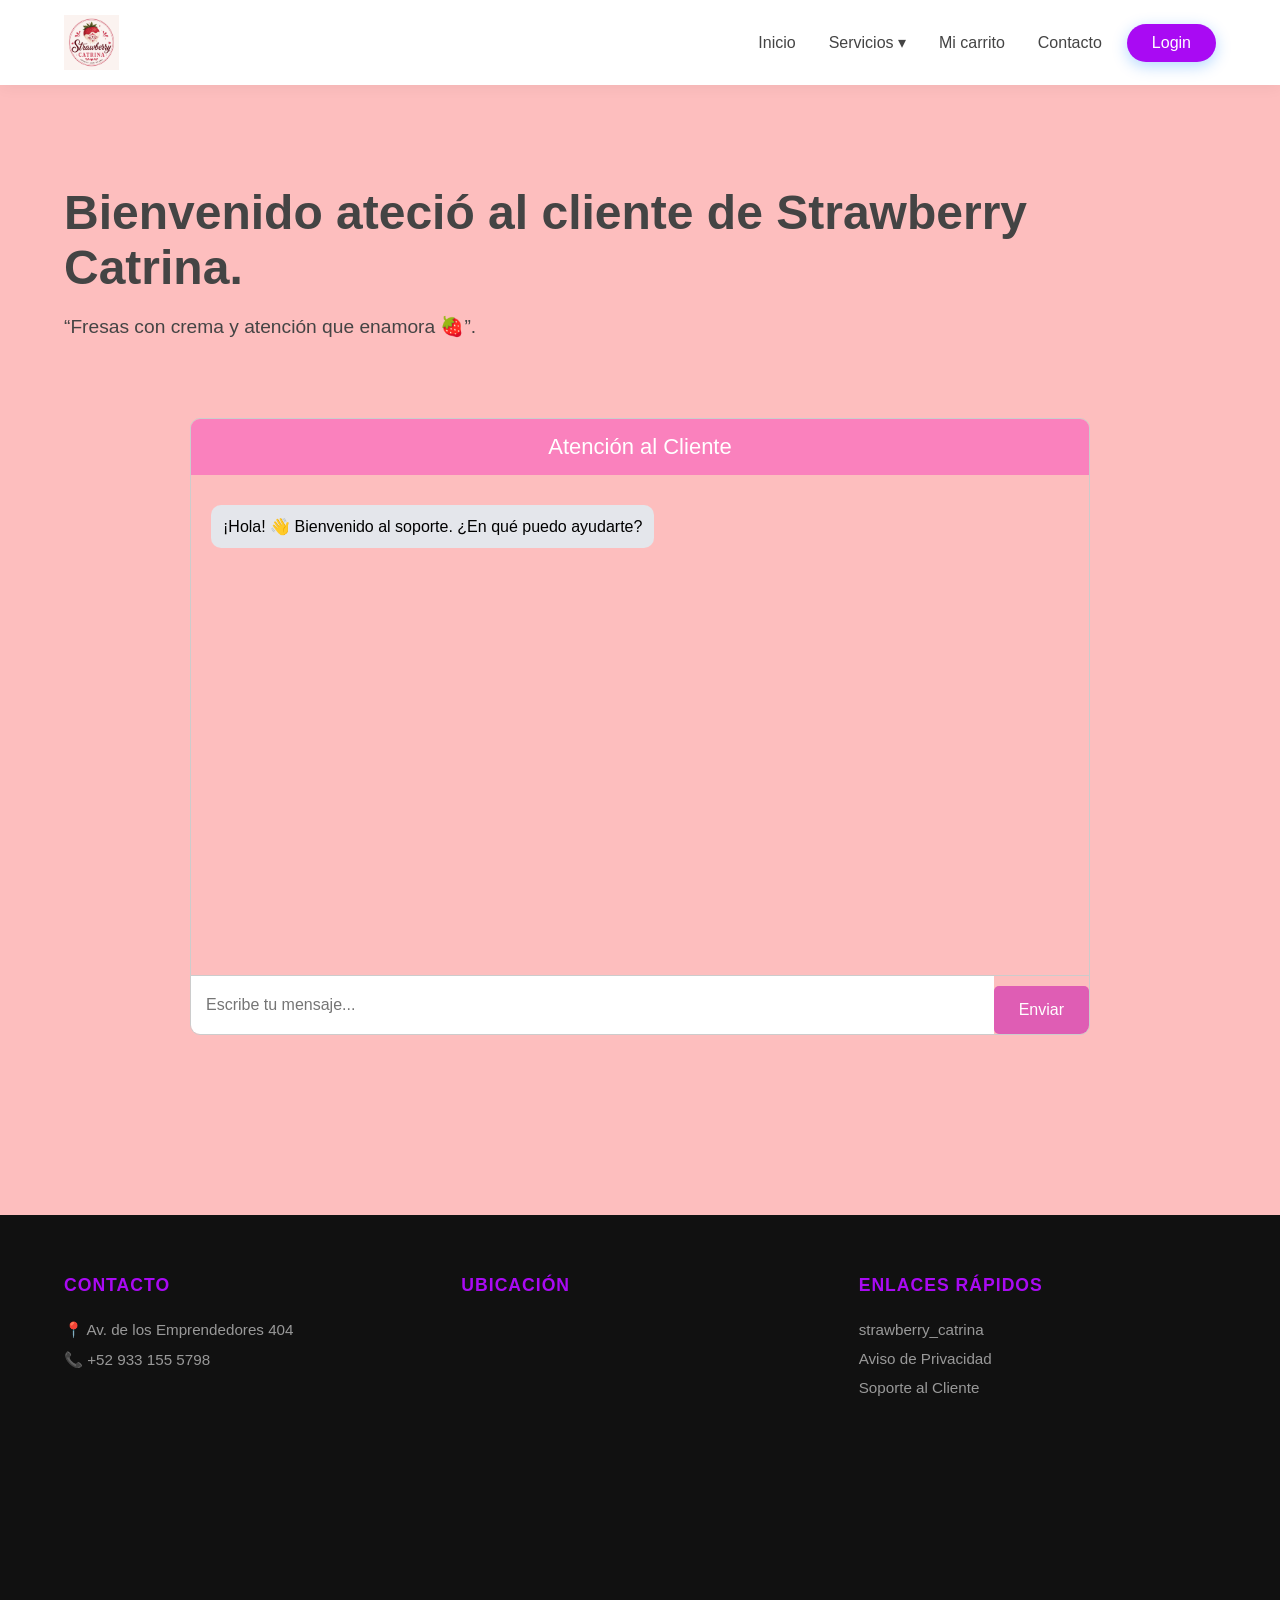
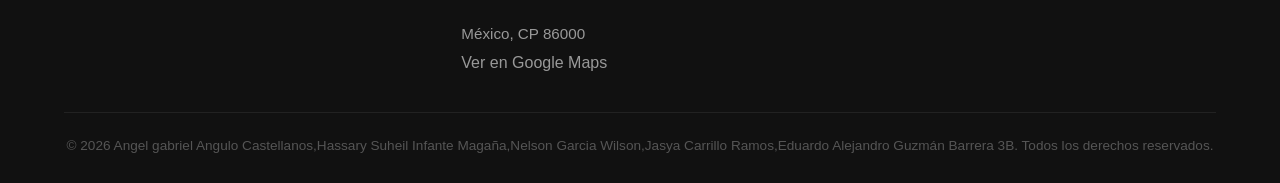
<file: ateción al cliente.html>
<!DOCTYPE html>
<html lang="es">
<head>
    <link rel="shortcut icon" href="img/catrina.png" type="image/x-icon">
    <meta charset="UTF-8">
    <meta name="viewport" content="width=device-width, initial-scale=1.0">
      <meta name="description" content="Esta es nuestra pagina web del proyecto final">
    <meta name="keywords" content="3B,fisico-matematico">
    <meta name="author" content="Angel gabriel Angulo Castellanos,Hassary Suheil Infante Magaña,Nelson Garcia Wilson,Jasya Carrillo Ramos,Eduardo Alejandro Guzmán Barrera">
    <title>Strawberry Catrina(Mi carrito)</title>
        <!-- Google Fonts -->
    <link href="https://fonts.googleapis.com/css2?family=Poppins:wght@300;400;600&display=swap" rel="stylesheet">
    <link rel="stylesheet" href="ateción al cliente.css">

   <link rel='stylesheet' href='https://cdn-uicons.flaticon.com/4.0.0/uicons-regular-straight/css/uicons-regular-straight.css'>
   <link rel='stylesheet' href='https://cdn-uicons.flaticon.com/4.0.0/uicons-regular-rounded/css/uicons-regular-rounded.css'>
    <link rel='stylesheet' href='https://cdn-uicons.flaticon.com/4.0.0/uicons-solid-rounded/css/uicons-solid-rounded.css'>
    <link rel='stylesheet' href='https://cdn-uicons.flaticon.com/4.0.0/uicons-solid-chubby/css/uicons-solid-chubby.css'>
    <link rel='stylesheet' href='https://cdn-uicons.flaticon.com/4.0.0/uicons-regular-straight/css/uicons-regular-straight.css'>
    <link rel='stylesheet' href='https://cdn-uicons.flaticon.com/4.0.0/uicons-solid-rounded/css/uicons-solid-rounded.css'>
    <link rel='stylesheet' href='https://cdn-uicons.flaticon.com/4.0.0/uicons-brands/css/uicons-brands.css'>
<!-- Swiper CSS -->
<link rel="stylesheet" href="https://cdn.jsdelivr.net/npm/swiper@11/swiper-bundle.min.css" />
</head>
<body>

    <header>
        <div class="container">
            <div class="logo">
                <!-- COLOCA TU LOGO AQUÍ -->
                <a href="index.html">
                    <img src="img/logo.jpeg"  alt="logo">
                </a>
            </div>

            <nav>
                <ul class="nav-menu">
                    <li><a href="index.html"><i class="fi fi-rs-strawberry"></i></i>Inicio</a></li>
                    
                    <li class="dropdown">
                        <a href="#"><i class="fi fi-rr-user-headset"></i></i>Servicios ▾</a>
                        <ul class="dropdown-content">
                            <li><a href="Informe de problemas.html"><i class="fi fi-sr-problem-solving"></i>Informe de problemas</a></li>
                            <li><a href="ateción al cliente.html"><i class="fi fi-sc-user-headset"></i></i>Atención al cliente</a></li>
                            
                        </ul>
                    </li>
                   

                    <li><a href="Mi carrito.html"> <i class="fi fi-rs-shopping-cart-add"></i></i>Mi carrito</a></li>
                    <li><a href="#N12"> <i class="fi fi-sr-phone-call"></i>Contacto</a></li>
                    <li><a href="login.html" class="btn-login">Login</a></li>
                </ul>
            </nav>
        </div>
        
    </header>

    <main class="container" style="padding: 100px 0;">
        <h1 style="font-size: 3rem; margin-bottom: 20px;">Bienvenido ateció al cliente de Strawberry Catrina.</h1>
        <p style="font-size: 1.2rem; max-width: 600px;">“Fresas con crema y atención que enamora 🍓”.</p>
         <section class="seccion-info">

  <div class="chat-container">
  <div class="chat-header">
    Atención al Cliente
  </div>

  <div class="chat-box" id="chatBox">
    <div class="message bot">
      ¡Hola! 👋 Bienvenido al soporte. ¿En qué puedo ayudarte?
    </div>
  </div>

  <div class="chat-input">
    <input type="text" id="userInput" placeholder="Escribe tu mensaje...">
    <button onclick="sendMessage()">Enviar</button>
  </div>
</div>

<script>
  function sendMessage() {
    let input = document.getElementById("userInput");
    let message = input.value.trim();

    if (message === "") return;

    let chatBox = document.getElementById("chatBox");

    // Mensaje usuario
    let userMessage = document.createElement("div");
    userMessage.classList.add("message", "user");
    userMessage.textContent = message;
    chatBox.appendChild(userMessage);

    // Respuesta automática del bot
    let botMessage = document.createElement("div");
    botMessage.classList.add("message", "bot");

    let response = "";

    if (message.toLowerCase().includes("hola")) {
      response = "¡Hola! 😊 ¿Cómo puedo ayudarte hoy?";
    } 
    else if (message.toLowerCase().includes("precio")) {
      response = "Nuestros precios varían según el servicio que necesites.";
    } 
    else if (message.toLowerCase().includes("horario")) {
      response = "Nuestro horario es de lunes a viernes de 9:00 AM a 6:00 PM.";
    } 
    else if (message.toLowerCase().includes("contacto")) {
      response = "Puedes contactarnos al correo soporte@empresa.com";
    } 
    else {
      response = "Gracias por tu mensaje. Un asesor te responderá pronto.";
    }

    setTimeout(() => {
      botMessage.textContent = response;
      chatBox.appendChild(botMessage);
      chatBox.scrollTop = chatBox.scrollHeight;
    }, 500);

    input.value = "";
    chatBox.scrollTop = chatBox.scrollHeight;
  }

  // Enviar con Enter
  document.getElementById("userInput").addEventListener("keypress", function(event) {
    if (event.key === "Enter") {
      sendMessage();
    }
  });
</script>

        
    </main>

    <footer>
        <div class="container">
            <div class="footer-grid">
                <div class="footer-col">
                    <h4 id="N12">Contacto</h4>
                    <p>📍 Av. de los Emprendedores 404</p>
                <a href="https://wa.me/529331555798?text=Hola,%20me%20gustaría%20recibir%20información%20sobre%20sus%20productos%20o%20servicios." target="_blank"><p>📞 +52 933 155 5798</p></a>
                  
                </div>
                <div class="footer-col">
                    <h4>Ubicación</h4>
                    <iframe src="https://www.google.com/maps/embed?pb=!1m18!1m12!1m3!1d1893.0227893539513!2d-93.21604429099216!3d18.39077664351629!2m3!1f0!2f0!3f0!3m2!1i1024!2i768!4f13.1!3m3!1m2!1s0x85ee8cd7cc8ce477%3A0xe16984e99de48f21!2sPreparatoria%20Augusto%20Hern%C3%A1ndez%20Oliv%C3%A9!5e0!3m2!1ses!2smx!4v1779331938267!5m2!1ses!2smx" width="400" height="300" style="border:0;" allowfullscreen="" loading="lazy" referrerpolicy="no-referrer-when-downgrade"></iframe>
                    <p>México, CP 86000</p>
                    <a href="#">Ver en Google Maps</a>
                </div>
                <div class="footer-col">
                    <h4>Enlaces Rápidos</h4>
                    <ul>
                        <li><a href="https://www.instagram.com/strawberry_catrina?utm_source=ig_web_button_share_sheet&igsh=ZDNlZDc0MzIxNw=="> <i class="fi fi-brands-instagram"></i></a> strawberry_catrina</li>
                        <li><a href="#">Aviso de Privacidad</a></li>
                        <li><a href="#">Soporte al Cliente</a></li>
                    </ul>
                </div>
            </div>
            <div class="footer-bottom">
                &copy; 2026 Angel gabriel Angulo Castellanos,Hassary Suheil Infante Magaña,Nelson Garcia Wilson,Jasya Carrillo Ramos,Eduardo Alejandro Guzmán Barrera 3B. Todos los derechos reservados.
            </div>
        </div>
    </footer>
<script src="https://cdn.jsdelivr.net/npm/swiper@11/swiper-bundle.min.js"></script>
<script src="banner.js"></script>


</body>
</html>
</file>
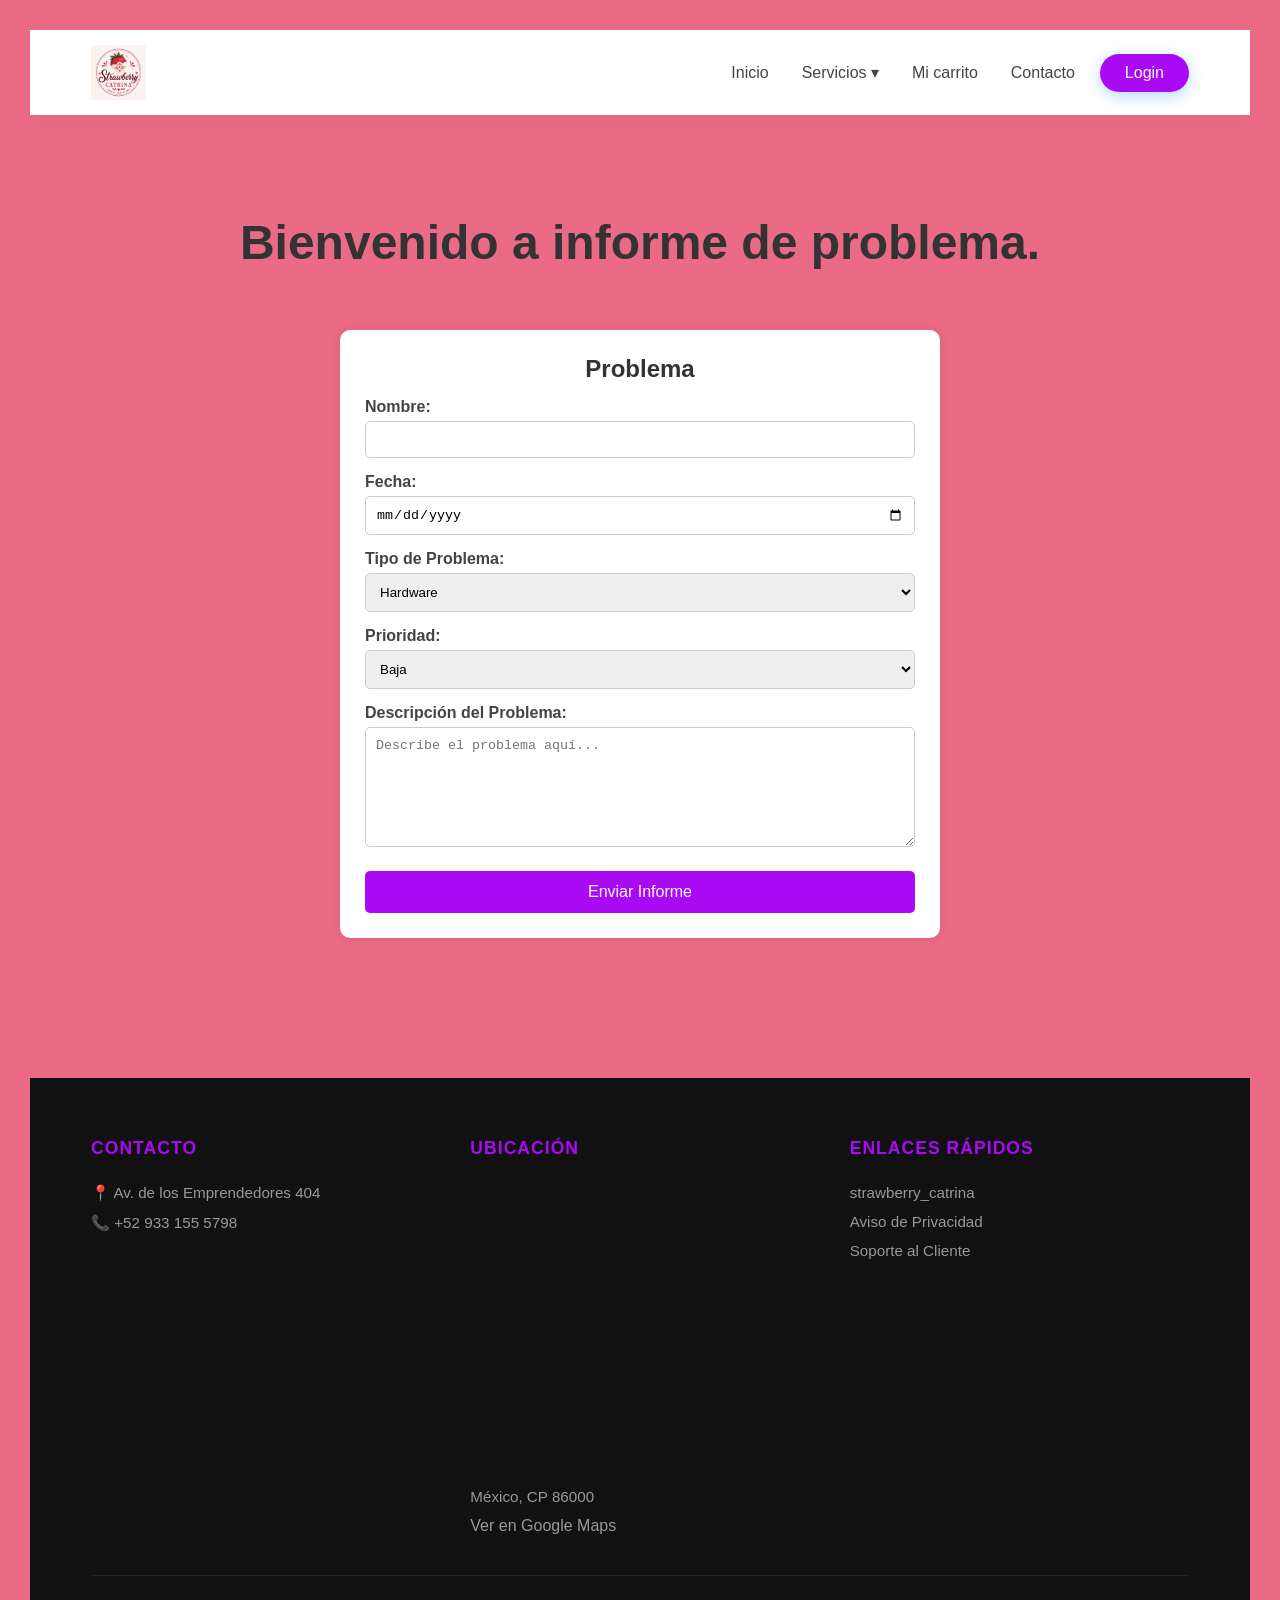
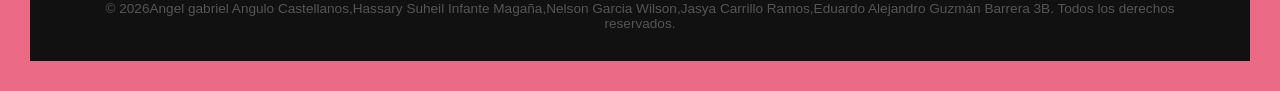
<file: Informe de problemas.html>
<!DOCTYPE html>
<html lang="es">
<head>
    <link rel="shortcut icon" href="img/catrina.png" type="image/x-icon">
    <meta charset="UTF-8">
    <meta name="viewport" content="width=device-width, initial-scale=1.0">
      <meta name="description" content="Esta es nuestra pagina web del proyecto final">
    <meta name="keywords" content="3B,fisico-matematico">
    <meta name="author" content="Angel gabriel Angulo Castellanos,Hassary Suheil Infante Magaña,Nelson Garcia Wilson,Jasya Carrillo Ramos,Eduardo Alejandro Guzmán Barrera">
    <title>Strawberry Catrina(Informe de problema)</title>
        <!-- Google Fonts -->
    <link href="https://fonts.googleapis.com/css2?family=Poppins:wght@300;400;600&display=swap" rel="stylesheet">
    <link rel="stylesheet" href="Estilos de informe de problemas.css">

   <link rel='stylesheet' href='https://cdn-uicons.flaticon.com/4.0.0/uicons-regular-straight/css/uicons-regular-straight.css'>
   <link rel='stylesheet' href='https://cdn-uicons.flaticon.com/4.0.0/uicons-regular-rounded/css/uicons-regular-rounded.css'>
    <link rel='stylesheet' href='https://cdn-uicons.flaticon.com/4.0.0/uicons-solid-rounded/css/uicons-solid-rounded.css'>
    <link rel='stylesheet' href='https://cdn-uicons.flaticon.com/4.0.0/uicons-solid-chubby/css/uicons-solid-chubby.css'>
    <link rel='stylesheet' href='https://cdn-uicons.flaticon.com/4.0.0/uicons-regular-straight/css/uicons-regular-straight.css'>
    <link rel='stylesheet' href='https://cdn-uicons.flaticon.com/4.0.0/uicons-solid-rounded/css/uicons-solid-rounded.css'>
    <link rel='stylesheet' href='https://cdn-uicons.flaticon.com/4.0.0/uicons-brands/css/uicons-brands.css'>
<!-- Swiper CSS -->
<link rel="stylesheet" href="https://cdn.jsdelivr.net/npm/swiper@11/swiper-bundle.min.css" />
</head>
<body>

    <header>
        <div class="container">
            <div class="logo">
                <!-- COLOCA TU LOGO AQUÍ -->
                <a href="index.html">
                    <img src="img/logo.jpeg"  alt="logo">
                </a>
            </div>

            <nav>
                <ul class="nav-menu">
                    <li><a href="index.html"><i class="fi fi-rs-strawberry"></i></i>Inicio</a></li>
                    
                    <li class="dropdown">
                        <a href="#"><i class="fi fi-rr-user-headset"></i></i>Servicios ▾</a>
                        <ul class="dropdown-content">
                            <li><a href="Informe de problemas.html"><i class="fi fi-sr-problem-solving"></i>Informe de problemas</a></li>
                            <li><a href="ateción al cliente.html"><i class="fi fi-sc-user-headset"></i></i>Atención al cliente</a></li>
                            
                        </ul>
                    </li>
                   

                    <li><a href="Mi carrito.html"> <i class="fi fi-rs-shopping-cart-add"></i></i>Mi carrito</a></li>
                  <li><a href="#N12"> <i class="fi fi-sr-phone-call"></i>Contacto</a></li>
                    <li><a href="login.html" class="btn-login">Login</a></li>
                </ul>
            </nav>
        </div>
        
    </header>


    <main class="container" style="padding: 100px 0;">
        <h1 style="font-size: 3rem; margin-bottom: 20px;">Bienvenido a informe de problema.</h1>
        <p style="font-size: 1.2rem; max-width: 600px;"></p>
         <section class="seccion-info">
            
         <div class="contenedor">
        <h1> Problema</h1>

        <form>

            <label for="nombre">Nombre:</label>
            <input type="text" id="nombre" name="nombre" required>

            <label for="fecha">Fecha:</label>
            <input type="date" id="fecha" name="fecha">

            <label for="tipo">Tipo de Problema:</label>
            <select id="tipo" name="tipo">
                <option>Hardware</option>
                <option>Software</option>
                <option>Red</option>
                <option>Otro</option>
            </select>

            <label for="prioridad">Prioridad:</label>
            <select id="prioridad" name="prioridad">
                <option>Baja</option>
                <option>Media</option>
                <option>Alta</option>
                <option>Urgente</option>
            </select>

            <label for="descripcion">Descripción del Problema:</label>
            <textarea id="descripcion" name="descripcion" placeholder="Describe el problema aquí..."></textarea>

            <button type="submit">Enviar Informe</button>

        </form>
    </div>

    </main>

    <footer>
        <div class="container">
            <div class="footer-grid">
                <div class="footer-col">
                    <h4 id="N12">Contacto</h4>
                    <p>📍 Av. de los Emprendedores 404</p>
                 <a href="https://wa.me/529331555798?text=Hola,%20me%20gustaría%20recibir%20información%20sobre%20sus%20productos%20o%20servicios." target="_blank"><p>📞 +52 933 155 5798</p></a>
                  
                </div>
                <div class="footer-col">
                    <h4>Ubicación</h4>
           <iframe src="https://www.google.com/maps/embed?pb=!1m18!1m12!1m3!1d1893.0227893539513!2d-93.21604429099216!3d18.39077664351629!2m3!1f0!2f0!3f0!3m2!1i1024!2i768!4f13.1!3m3!1m2!1s0x85ee8cd7cc8ce477%3A0xe16984e99de48f21!2sPreparatoria%20Augusto%20Hern%C3%A1ndez%20Oliv%C3%A9!5e0!3m2!1ses!2smx!4v1779331938267!5m2!1ses!2smx" width="400" height="300" style="border:0;" allowfullscreen="" loading="lazy" referrerpolicy="no-referrer-when-downgrade"></iframe>
                    <p>México, CP 86000</p>
                    <a href="#">Ver en Google Maps</a>
                </div>
                <div class="footer-col">
                    <h4>Enlaces Rápidos</h4>
                    <ul>
                        <li><a href="https://www.instagram.com/strawberry_catrina?utm_source=ig_web_button_share_sheet&igsh=ZDNlZDc0MzIxNw=="> <i class="fi fi-brands-instagram"></i></a> strawberry_catrina</li>
                        <li><a href="#">Aviso de Privacidad</a></li>
                        <li><a href="#">Soporte al Cliente</a></li>
                    </ul>
                </div>
            </div>
            <div class="footer-bottom">
                &copy; 2026Angel gabriel Angulo Castellanos,Hassary Suheil Infante Magaña,Nelson Garcia Wilson,Jasya Carrillo Ramos,Eduardo Alejandro Guzmán Barrera 3B. Todos los derechos reservados.
            </div>
        </div>
    </footer>
<script src="https://cdn.jsdelivr.net/npm/swiper@11/swiper-bundle.min.js"></script>
<script src="banner.js"></script>
</body>
</html>
</file>
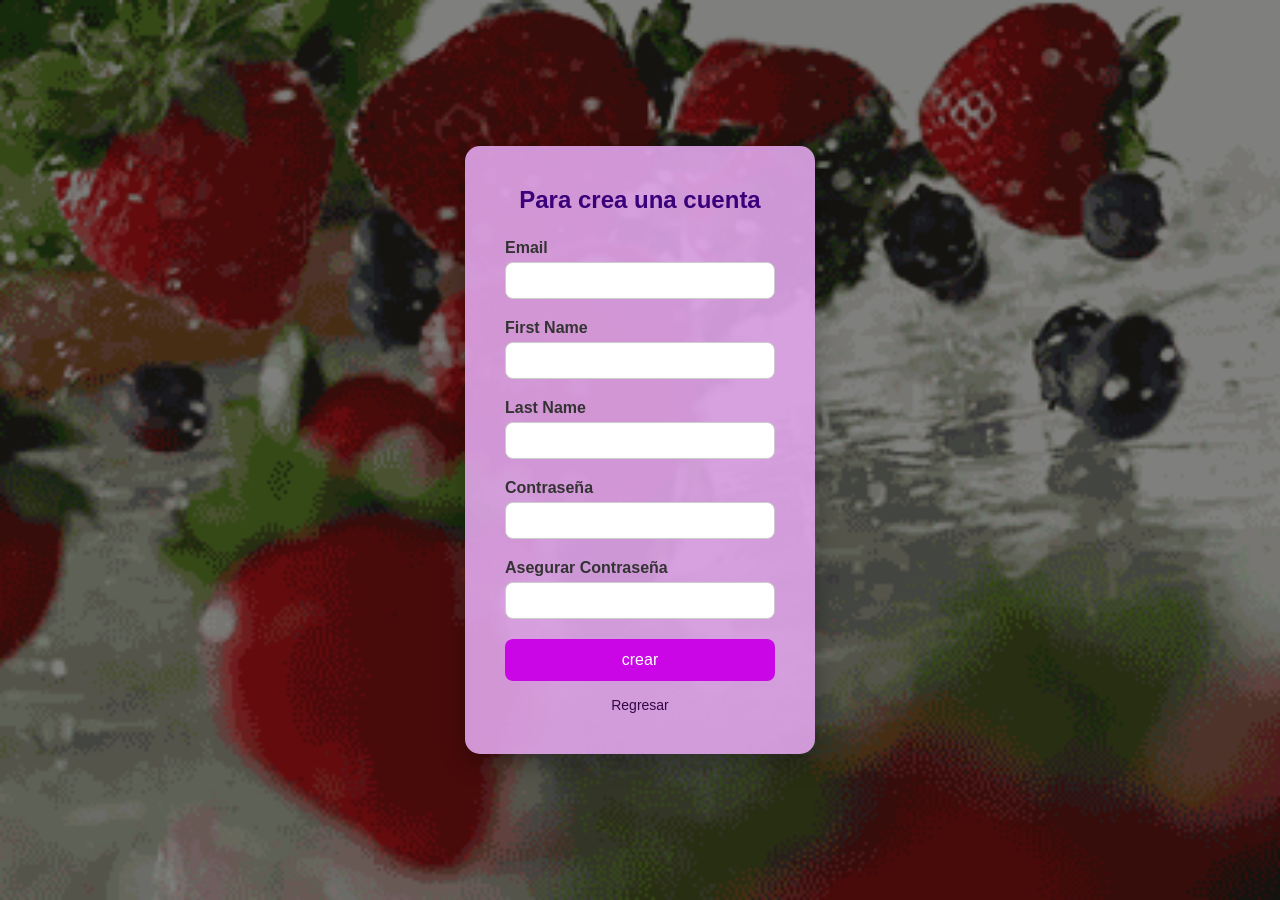
<file: login de crear tu cuenta .html>
<!DOCTYPE html>
<html lang="es">
<head>
    <link rel="shortcut icon" href="img/catrina.png" type="image/x-icon">
  <meta charset="UTF-8" />
  <meta name="viewport" content="width=device-width, initial-scale=1.0"/>
  <title>Strawberry Catrina(Iniciar Sesión)</title>
<link rel="stylesheet" href="estilos login1.css">
 
</head>
<body>
  <div class="login-box">
    <h2>Para crea una cuenta</h2>
    <form action="#" method="post" id="formularioLogin">
      <label for="Email">Email</label>
      <input type="text" id="usuario" name="usuario" required />

        <label for="First Name">First Name</label>
      <input type="text" id="First Name" name="First Name" required />

        <label for="First Name">Last Name</label>
      <input type="text" id="Last Name" name="Last Name" required />

      <label for="contrasena">Contraseña</label>
      <input type="text" id="contrasena" name="contrasena" required />

      
      <label for="contrasena">Asegurar Contraseña</label>
      <input type="text" id=" Asegurar contrasena" name=" Asegurar contrasena" required />

      <input type="submit" value="crear" />
    </form>
    <div class="extra">
  
      <p><a href="login.html">Regresar</a></p>
    </div>
  </div>
  
</body>
</html>
</file>
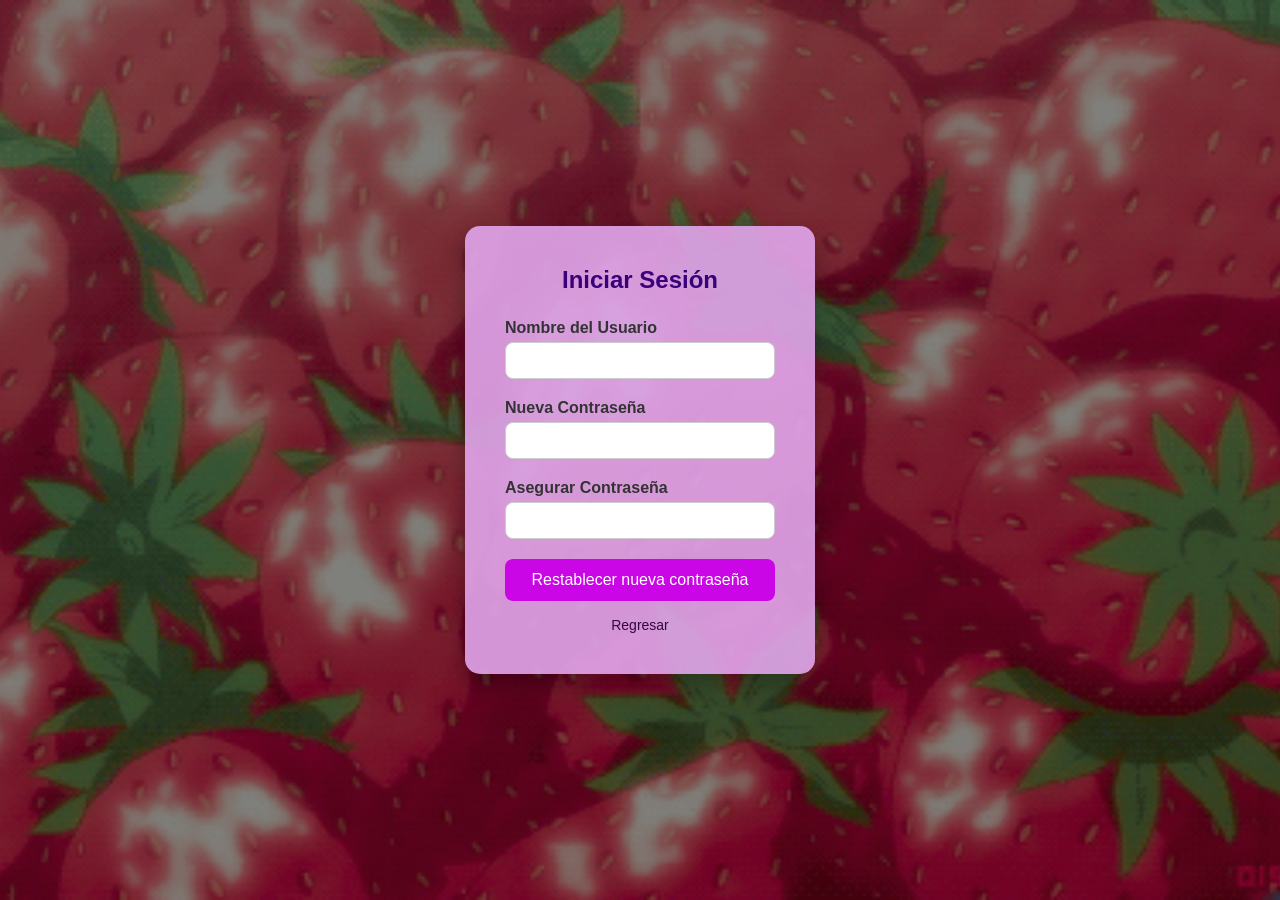
<file: login de se olvido la contraseña.html>
<!DOCTYPE html>
<html lang="es">
<head>
    <link rel="shortcut icon" href="img/catrina.png" type="image/x-icon">
  <meta charset="UTF-8" />
  <meta name="viewport" content="width=device-width, initial-scale=1.0"/>
  <title>Strawberry Catrina(Iniciar Sesión)</title>
<link rel="stylesheet" href="Estilos login2.css">
 
</head>
<body>
  <div class="login-box">
    <h2>Iniciar Sesión</h2>
    <form action="#" method="post" id="formularioLogin">

      <label for="Nombre del Usuario">Nombre del Usuario</label>
      <input type="text" id="Nombre del Usuario" name="Nombre del Usuario" required />

      <label for="contrasena">Nueva Contraseña</label>
      <input type="password" id="Nueva Contraseña" name="Nueva Contraseña" required />

       <label for="contrasena">Asegurar Contraseña</label>
      <input type="text" id=" Asegurar contraseña" name=" Asegurar contraseña" required />

      <input type="submit" value="Restablecer nueva contraseña" />
    </form>
    <div class="extra">
   
      <p><a href="login.html">Regresar</a></p>
    </div>
  </div>

</body>
</html>
</file>
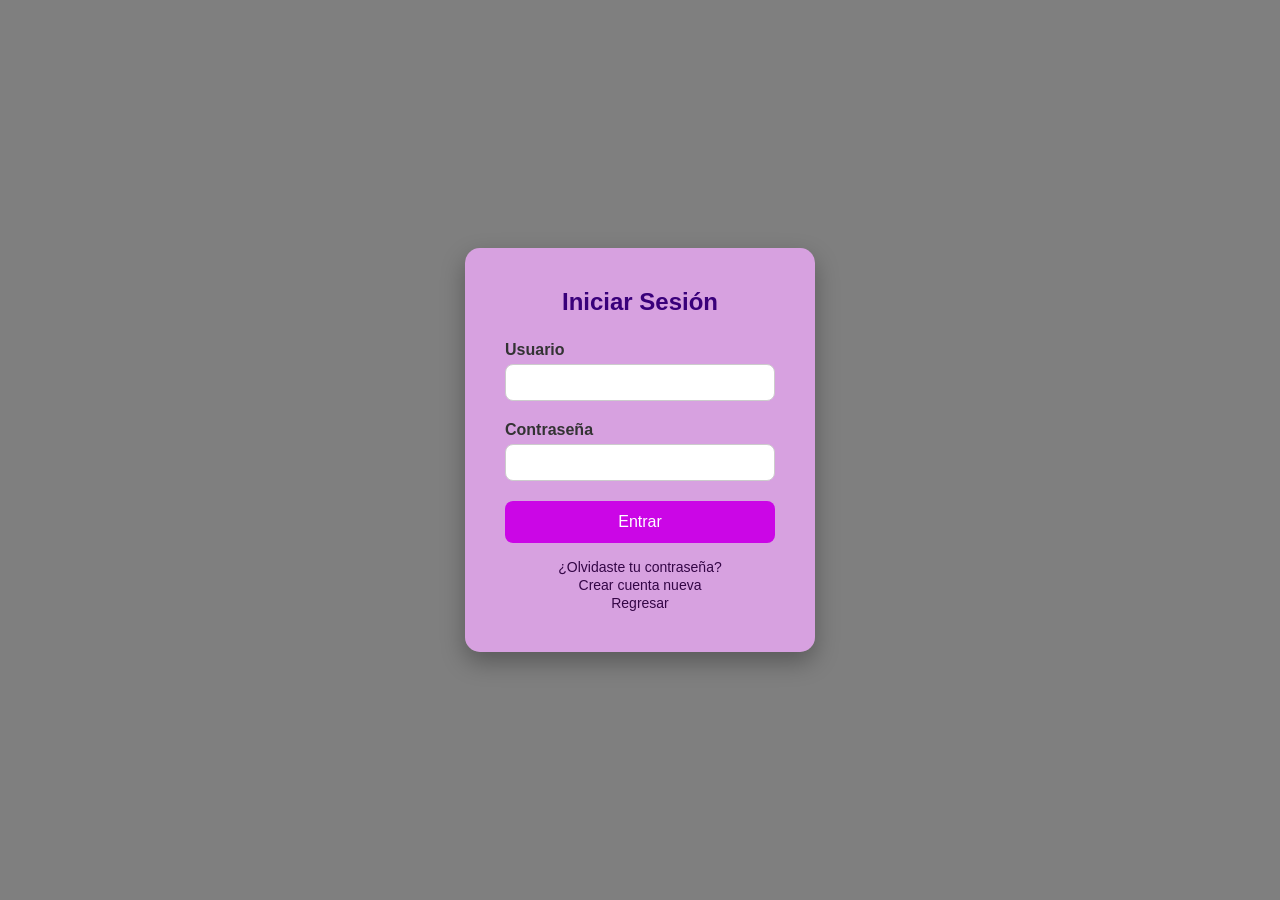
<file: login.html>
<!DOCTYPE html>
<html lang="es">
<head>
    <link rel="shortcut icon" href="img/catrina.png" type="image/x-icon">
  <meta charset="UTF-8" />
  <meta name="viewport" content="width=device-width, initial-scale=1.0"/>
  <title>Strawberry Catrina(Iniciar Sesión)</title>
<link rel="stylesheet" href="Estilos.css">
 
</head>
<body>
  <div class="login-box">
    <h2>Iniciar Sesión</h2>
    <form action="#" method="post" id="formularioLogin">
      <label for="usuario">Usuario</label>
      <input type="text" id="usuario" name="usuario" required />

      <label for="contrasena">Contraseña</label>
      <input type="password" id="contrasena" name="contrasena" required />

      <input type="submit" value="Entrar" />
    </form>
    <div class="extra">
      <p><a href="login de se olvido la contraseña.html">¿Olvidaste tu contraseña?</a></p>
      <p><a href="login de crear tu cuenta .html">Crear cuenta nueva</a></p>
      <p><a href="index.html">Regresar</a></p>
    </div>
  </div>
  <script type="text/javascript" src="login.js"></script>
</body>
</html>
</file>
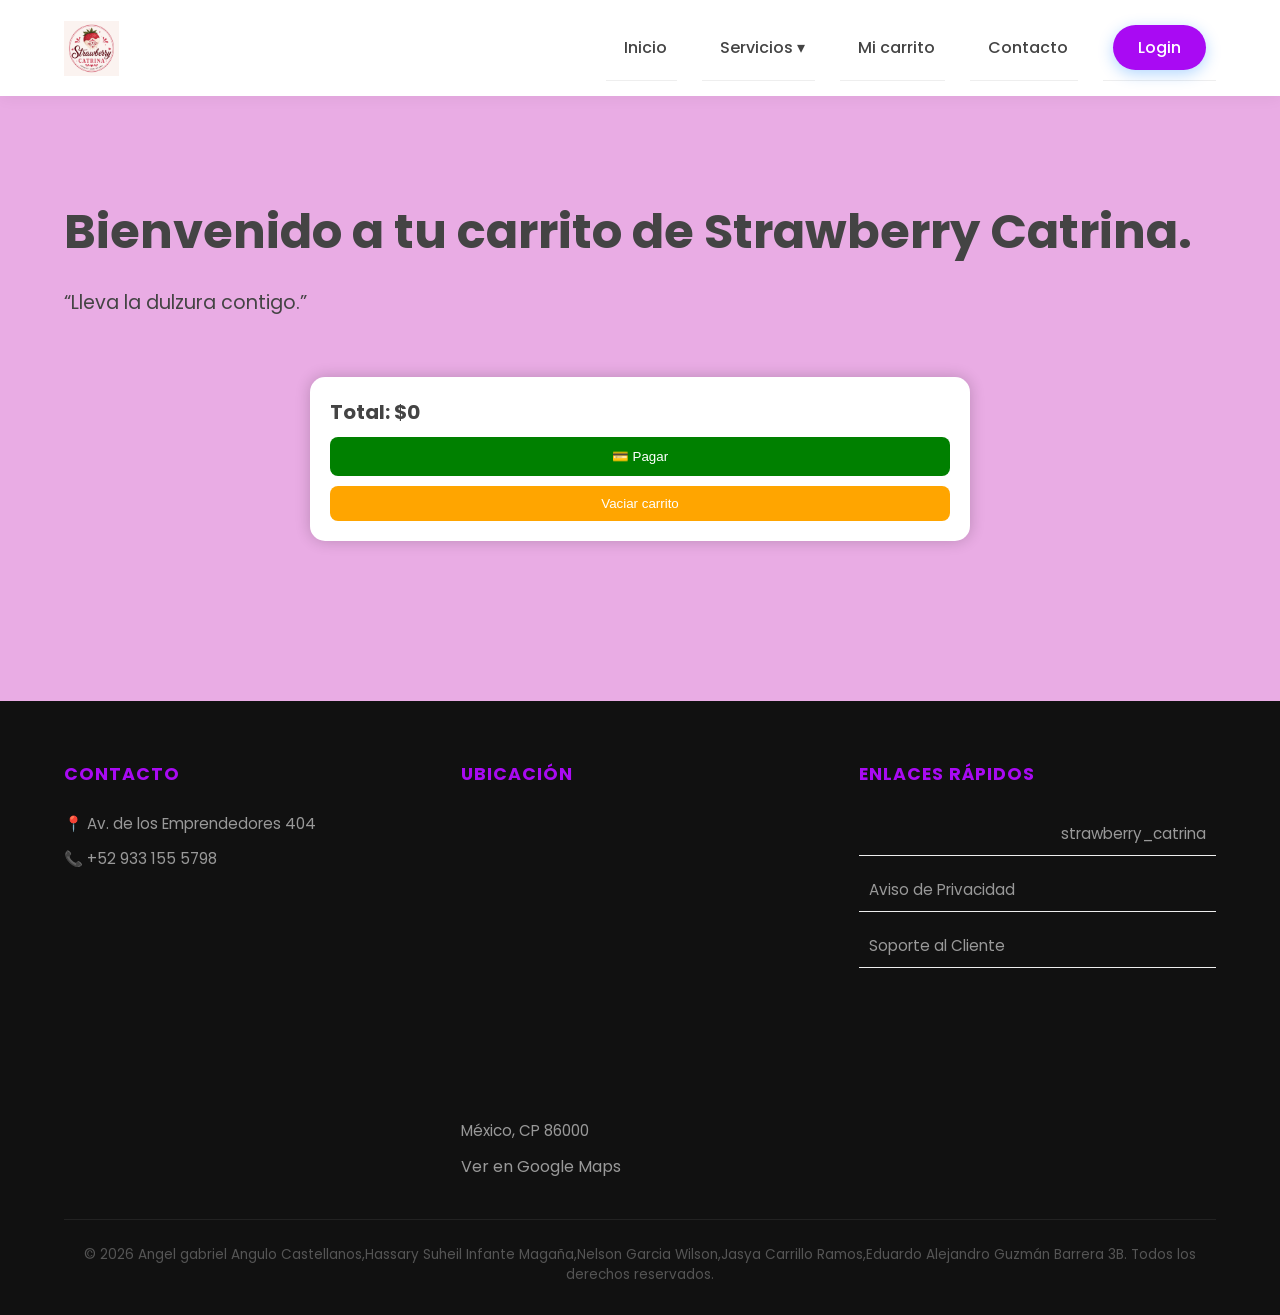
<file: Mi carrito.html>
<!DOCTYPE html>
<html lang="es">
<head>
    <link rel="shortcut icon" href="img/catrina.png" type="image/x-icon">
    <meta charset="UTF-8">
    <meta name="viewport" content="width=device-width, initial-scale=1.0">
      <meta name="description" content="Esta es nuestra pagina web del proyecto final">
    <meta name="keywords" content="3B,fisico-matematico">
    <meta name="author" content="Angel gabriel Angulo Castellanos,Hassary Suheil Infante Magaña,Nelson Garcia Wilson,Jasya Carrillo Ramos,Eduardo Alejandro Guzmán Barrera">
    <title>Strawberry Catrina(Mi carrito)</title>
        <!-- Google Fonts -->
    <link href="https://fonts.googleapis.com/css2?family=Poppins:wght@300;400;600&display=swap" rel="stylesheet">
    <link rel="stylesheet" href="Estilos del carrito.css">

   <link rel='stylesheet' href='https://cdn-uicons.flaticon.com/4.0.0/uicons-regular-straight/css/uicons-regular-straight.css'>
   <link rel='stylesheet' href='https://cdn-uicons.flaticon.com/4.0.0/uicons-regular-rounded/css/uicons-regular-rounded.css'>
    <link rel='stylesheet' href='https://cdn-uicons.flaticon.com/4.0.0/uicons-solid-rounded/css/uicons-solid-rounded.css'>
    <link rel='stylesheet' href='https://cdn-uicons.flaticon.com/4.0.0/uicons-solid-chubby/css/uicons-solid-chubby.css'>
    <link rel='stylesheet' href='https://cdn-uicons.flaticon.com/4.0.0/uicons-regular-straight/css/uicons-regular-straight.css'>
    <link rel='stylesheet' href='https://cdn-uicons.flaticon.com/4.0.0/uicons-solid-rounded/css/uicons-solid-rounded.css'>
    <link rel='stylesheet' href='https://cdn-uicons.flaticon.com/4.0.0/uicons-brands/css/uicons-brands.css'>
<!-- Swiper CSS -->
<link rel="stylesheet" href="https://cdn.jsdelivr.net/npm/swiper@11/swiper-bundle.min.css" />
</head>
<body>

    <header>
        <div class="container">
            <div class="logo">
                <!-- COLOCA TU LOGO AQUÍ -->
                <a href="index.html">
                    <img src="img/logo.jpeg"  alt="logo">
                </a>
            </div>

            <nav>
                <ul class="nav-menu">
                    <li><a href="index.html"><i class="fi fi-rs-strawberry"></i></i>Inicio</a></li>
                    
                    <li class="dropdown">
                        <a href="#"><i class="fi fi-rr-user-headset"></i></i>Servicios ▾</a>
                        <ul class="dropdown-content">
                            <li><a href="Informe de problemas.html"><i class="fi fi-sr-problem-solving"></i>Informe de problemas</a></li>
                            <li><a href="ateción al cliente.html"><i class="fi fi-sc-user-headset"></i></i>Atención al cliente</a></li>
                      
                        </ul>
                    </li>
                   

                    <li><a href="Mi carrito.html"> <i class="fi fi-rs-shopping-cart-add"></i></i>Mi carrito</a></li>
                    <li><a href="#N12"> <i class="fi fi-sr-phone-call"></i>Contacto</a></li>
                    <li><a href="login.html" class="btn-login">Login</a></li>
                </ul>
            </nav>
        </div>
        
    </header>

    <main class="container" style="padding: 100px 0;">
        <h1 style="font-size: 3rem; margin-bottom: 20px;">Bienvenido a tu carrito de Strawberry Catrina.</h1>
        <p style="font-size: 1.2rem; max-width: 600px;">“Lleva la dulzura contigo.”</p>
         <section class="seccion-info">

    <div class="contenedor">
<div class="carrito">

<ul id="lista"></ul>

<p class="total">Total: $<span id="total">0</span></p>

<button class="pagar" onclick="pagar()">💳 Pagar</button>
<button class="vaciar" onclick="vaciar()">Vaciar carrito</button>

</div>
</div>

<script>

let carrito = JSON.parse(localStorage.getItem("carrito")) || [];
let lista = document.getElementById("lista");

function mostrar(){

    lista.innerHTML = "";
    let total = 0;

    carrito.forEach((item, index) => {

        let precio = Number(item.precio) || 0;

        total += precio;

        let li = document.createElement("li");

        /* 🚫 SIN x1, SIN cantidad visible */
        li.innerHTML = `
        <span>
        ${item.producto} - $${precio}
        </span>

        <button class="quitar" onclick="eliminar(${index})">
        Quitar
        </button>
        `;

        lista.appendChild(li);

    });

    document.getElementById("total").textContent = total;

    localStorage.setItem("carrito", JSON.stringify(carrito));
}

function eliminar(index){
    carrito.splice(index, 1);
    mostrar();
}

function vaciar(){
    carrito = [];
    mostrar();
}

function pagar(){

    if(carrito.length === 0){
        alert("Tu carrito está vacío 🍓");
        return;
    }

    let total = carrito.reduce((sum, item) => {
        return sum + (Number(item.precio) || 0);
    }, 0);

    alert("💳 Compra realizada\nTotal: $" + total + " MXN 🍓");

    carrito = [];
    mostrar();
}

mostrar();

</script>

        
    </main>

    <footer>
        <div class="container">
            <div class="footer-grid">
                <div class="footer-col">
                    <h4 id="N12">Contacto</h4>
                    <p>📍 Av. de los Emprendedores 404</p>
                <a href="https://wa.me/529331555798?text=Hola,%20me%20gustaría%20recibir%20información%20sobre%20sus%20productos%20o%20servicios." target="_blank"><p>📞 +52 933 155 5798</p></a>
                  
                </div>
                <div class="footer-col">
                    <h4>Ubicación</h4>
                    <iframe src="https://www.google.com/maps/embed?pb=!1m18!1m12!1m3!1d1893.0227893539513!2d-93.21604429099216!3d18.39077664351629!2m3!1f0!2f0!3f0!3m2!1i1024!2i768!4f13.1!3m3!1m2!1s0x85ee8cd7cc8ce477%3A0xe16984e99de48f21!2sPreparatoria%20Augusto%20Hern%C3%A1ndez%20Oliv%C3%A9!5e0!3m2!1ses!2smx!4v1779331938267!5m2!1ses!2smx" width="400" height="300" style="border:0;" allowfullscreen="" loading="lazy" referrerpolicy="no-referrer-when-downgrade"></iframe>
                    <p>México, CP 86000</p>
                    <a href="#">Ver en Google Maps</a>
                </div>
                <div class="footer-col">
                    <h4>Enlaces Rápidos</h4>
                    <ul>
                        <li><a href="https://www.instagram.com/strawberry_catrina?utm_source=ig_web_button_share_sheet&igsh=ZDNlZDc0MzIxNw=="> <i class="fi fi-brands-instagram"></i></a> strawberry_catrina</li>
                        <li><a href="#">Aviso de Privacidad</a></li>
                        <li><a href="#">Soporte al Cliente</a></li>
                    </ul>
                </div>
            </div>
            <div class="footer-bottom">
                &copy; 2026 Angel gabriel Angulo Castellanos,Hassary Suheil Infante Magaña,Nelson Garcia Wilson,Jasya Carrillo Ramos,Eduardo Alejandro Guzmán Barrera 3B. Todos los derechos reservados.
            </div>
        </div>
    </footer>
<script src="https://cdn.jsdelivr.net/npm/swiper@11/swiper-bundle.min.js"></script>
<script src="banner.js"></script>


</body>
</html>
</file>
<file: ateción al cliente.css>
/* --- 1. VARIABLES --- */
:root {
    --color-primario: #a90af3; /* Color principal (azul) */
    --color-oscuro: #1a1a1a; /* Color oscuro para textos fuertes */
    --color-texto: #444; /* Color general del texto */
    --blanco: white; /* Color blanco */
    --sombra: 0 10px 30px rgba(0,0,0,0.1); /* Sombra suave */
    --transicion: all 0.4s cubic-bezier(0.165, 0.84, 0.44, 1); /* Animación suave */
}

/* Reset básico para quitar márgenes por defecto */
* {
    margin: 0;
    padding: 0;
    box-sizing: border-box; /* Evita que el padding rompa tamaños */
}

/* Configuración general del body */
body {
    font-family: 'Poppins', sans-serif; /* Fuente */
    background-color: #e9ace4; /* Fondo claro */
    color: var(--color-texto); /* Color del texto */
    display: flex;
    flex-direction: column;
    min-height: 100vh; /* Para que el footer quede abajo */
}

/* Contenedor centrado */
.container {
    width: 90%;
    max-width: 1200px; /* Ancho máximo */
    margin: 0 auto; /* Centrar */
}

/* --- 2. HEADER Y LOGO --- */
header {
    background: var(--blanco); /* Fondo blanco */
    padding: 15px 0;
    box-shadow: 0 2px 15px rgba(0,0,0,0.05); /* Sombra ligera */
    position: sticky; /* Se queda fijo arriba */
    top: 0;
    z-index: 1000; /* Siempre encima */
}

/* Alinea logo y menú */
header .container {
    display: flex;
    justify-content: space-between;
    align-items: center;
}

/* CONFIGURACIÓN DEL LOGO */
.logo img {
    height: 55px; /* Tamaño del logo */
    width: auto;
    display: block;
}

/* --- 3. NAVEGACIÓN Y MENÚ --- */
.nav-menu {
    display: flex; /* Menú en fila */
    list-style: none; /* Quita viñetas */
    align-items: center;
}

/* Separación entre opciones */
.nav-menu > li {
    margin-left: 25px;
    position: relative; /* Necesario para submenú */
}

/* Estilo de enlaces */
.nav-menu a {
    text-decoration: none;
    color: var(--color-oscuro);
    font-weight: 500;
    padding: 10px 0;
    transition: var(--transicion);
    display: block;

    /* Permite alinear iconos con texto */
    display: inline-flex; 
    align-items: center; 
    gap: 8px; 
    text-decoration: none; 
    color: inherit;
}

/* Línea animada debajo del menú */
.nav-menu > li > a::after {
    content: '';
    position: absolute;
    width: 0; /* Empieza invisible */
    height: 2px;
    bottom: 0;
    left: 0;
    background-color: var(--color-primario);
    transition: var(--transicion);
}

/* Cuando pasas el mouse aparece la línea */
.nav-menu > li:hover > a::after {
    width: 100%;
}

/* Cambio de color al pasar el mouse */
.nav-menu a:hover {
    color: var(--color-primario);
}

/* --- 4. SUBMENÚ DESPLEGABLE --- */
.dropdown-content {
    position: absolute;
    top: 120%; /* Debajo del menú */
    left: -20px;
    background: var(--blanco);
    min-width: 220px;
    padding: 15px 0;
    list-style: none;
    border-radius: 12px; /* Bordes redondeados */
    box-shadow: var(--sombra);

    /* Oculto por defecto */
    opacity: 0;
    visibility: hidden;
    transform: translateY(20px); /* Baja un poco */
    transition: var(--transicion);
}

/* Mostrar el submenú al pasar el mouse */
.dropdown:hover .dropdown-content {
    opacity: 1;
    visibility: visible;
    transform: translateY(0);
}

/* Estilo de opciones del submenú */
.dropdown-content li a {
    padding: 12px 25px;
    font-size: 0.9rem;
    color: var(--color-texto);
    font-weight: 400;
}

/* Hover en submenú */
.dropdown-content li a:hover {
    background-color: #f8faff;
    color: var(--color-primario);
    padding-left: 30px; /* Se mueve a la derecha */
}

/* Botón Login resaltado */
.btn-login {
    background-color: var(--color-primario);
    color: var(--blanco) !important;
    padding: 10px 25px !important;
    border-radius: 50px; /* Forma redonda */
    box-shadow: 0 4px 15px rgba(0, 123, 255, 0.3);
}

/* Efecto hover del botón */
.btn-login:hover {
    transform: translateY(-2px); /* Se levanta */
    box-shadow: 0 6px 20px rgba(0, 123, 255, 0.4);
}

/* --- 5. RESPONSIVE --- */
@media (max-width: 850px) {

    /* Header en columna */
    header .container {
        flex-direction: column;
        gap: 20px;
    }

    /* Menú se adapta */
    .nav-menu {
        flex-wrap: wrap;
        justify-content: center;
    }

    .nav-menu li {
        margin: 5px 15px;
    }

    /* Submenú en móvil */
    .dropdown-content {
        position: static; /* Ya no flotante */
        box-shadow: none;
        opacity: 1;
        visibility: visible;
        transform: none;
        display: none; /* Oculto */
        background: #f1f1f1;
    }

    /* Mostrar al hacer hover */
    .dropdown:hover .dropdown-content {
        display: block;
    }
}

/* --- 6. FOOTER 3 COLUMNAS --- */
footer {
    background: #111;
    color: #fff;
    padding: 60px 0 30px;
    margin-top: auto; /* Empuja el footer abajo */
}

/* Grid para dividir en columnas */
.footer-grid {
    display: grid;
    grid-template-columns: repeat(auto-fit, minmax(250px, 1fr)); /* Responsive */
    gap: 40px;
    margin-bottom: 40px;
}

/* Títulos del footer */
.footer-col h4 {
    color: var(--color-primario);
    margin-bottom: 25px;
    font-size: 1.1rem;
    text-transform: uppercase;
    letter-spacing: 1px;
}

/* Texto del footer */
.footer-col p, .footer-col li {
    color: #999;
    font-size: 0.95rem;
    margin-bottom: 12px;
}

/* Quita viñetas */
.footer-col ul { 
    list-style: none; 
}

/* Enlaces del footer */
.footer-col a {
    color: #999;
    text-decoration: none;
    transition: var(--transicion);
}

/* Hover enlaces */
.footer-col a:hover {
    color: var(--blanco);
}

/* Parte inferior del footer */
.footer-bottom {
    text-align: center;
    border-top: 1px solid #222;
    padding-top: 25px;
    color: #555;
    font-size: 0.85rem;
}
       


   /* ESTILOS CSS PARA ESTA SECCIÓN (Agrégalos a tu bloque <style>) */

    .seccion-info {
        padding: 40px 0;
    }

    .titulo-seccion {
        margin-bottom: 25px;
        color: var(--color-oscuro);
        border-left: 5px solid var(--color-primario);
        padding-left: 15px;
    }

    /* Contenedores Flexbox */
    .contenedor-dos, .contenedor-tres {
        display: flex;
        gap: 20px;
        flex-wrap: wrap; /* Para que sea responsivo */
        margin-bottom: 50px;
    }

    /* Estilo base de los cuadros */
    .cuadro {
        background: var(--blanco);
        border-radius: 12px;
        padding: 20px;
        box-shadow: 0 4px 15px rgba(0,0,0,0.05);
        transition: transform 0.3s ease;
    }

    .cuadro:hover {
        transform: translateY(-5px);
    }

    /* Tamaños específicos */
    .cuadro-grande {
        flex: 1 1 calc(50% - 20px); /* 2 cuadros por fila */
        min-width: 300px;
    }

    .cuadro-pequeno {
        flex: 1 1 calc(33.33% - 20px); /* 3 cuadros por fila */
        min-width: 250px;
        border-top: 3px solid var(--color-primario);
        align-items: center;
    }
.imagen-placeholder {
    width: 100%;
    height: auto;       /* Ya no obligamos a que mida 200px */
    overflow: hidden;
    border-radius: 8px;
    margin-bottom: 15px;
}

.imagen-placeholder img {
    width: 100%;        /* Ocupa todo el ancho disponible */
    height: auto;       /* Mantiene su proporción natural */
    display: block;
}
  
    /* Elementos internos 
    .imagen-placeholder {
        background: #eee;
        height: 150px;
        display: flex;
        align-items: center;
        justify-content: center;
        border-radius: 8px;
        margin-bottom: 15px;
        color: #888;
    }*/

    .leer-mas {
        display: inline-block;
        margin-top: 15px;
        color: var(--color-primario);
        text-decoration: none;
        font-weight: 600;
        font-size: 0.9rem;
    }
    /* Contenedor universal para fotos y videos */
.media-container {
    width: 100%;
    height: 180px;         /* Altura fija para que los 3 cuadros estén parejos */
    background-color: #1a1a1a; /* Fondo oscuro para resaltar el contenido */
    display: flex;
    align-items: center;
    justify-content: center;
    border-radius: 8px;
    margin-bottom: 12px;
    overflow: hidden;
}

/* Ajuste para que se vea TODO (Imagen) */
.media-container img {
    max-width: 100%;
    max-height: 100%;
    object-fit: contain;   /* ESTA ES LA CLAVE: No corta nada */
}

/* Ajuste para que se vea TODO (Video) */
.media-container video {
    width: 100%;
    height: 100%;
    object-fit: contain;   /* ESTA ES LA CLAVE: Muestra el video completo */
    outline: none;
}
  /*swiper*/
/* --- ESTILOS DEL BANNER --- */
.mainBanner {
    width: 100%;
    height: 450px; /* Altura ideal tipo e-commerce */
    position: relative;
}

.mainBanner .swiper-slide {
    position: relative;
    overflow: hidden;
}

.mainBanner img {
    width: 100%;
    height: 100%;
    object-fit: cover; /* Ajuste perfecto de la imagen */
    object-position: center;
}

/* Capa de contenido sobre la imagen */
.banner-content {
    position: absolute;
    top: 0;
    left: 0;
    width: 100%;
    height: 100%;
    display: flex;
    align-items: center; /* Centrado vertical */
    padding-left: 10%; /* Alineado a la izquierda como ML */
    background: linear-gradient(to right, rgba(0,0,0,0.4), transparent); /* Degradado para legibilidad */
}

.text-box {
    color: white;
    max-width: 500px;
}

.text-box span {
    font-size: 0.9rem;
    font-weight: 600;
    letter-spacing: 2px;
    color: var(--color-primario);
}

.text-box h1 {
    font-size: 3rem;
    margin: 10px 0 20px;
    line-height: 1.1;
}

.btn-comprar {
    padding: 12px 30px;
    background: var(--color-primario);
    border: none;
    color: white;
    font-weight: 600;
    border-radius: 5px;
    cursor: pointer;
    transition: transform 0.3s;
}

.btn-comprar:hover {
    transform: scale(1.05);
}

/* --- RESPONSIVE --- */
@media (max-width: 768px) {
    .mainBanner { height: 300px; }
    .text-box h1 { font-size: 1.8rem; }
    .banner-content { padding-left: 5%; }
}
/* --- ESTILOS DEL BANNER --- */
.mainBanner {
    width: 100%;
    height: 450px;
    position: relative;
}

/* Hace que todo el slide sea clickable */
.banner-link {
    text-decoration: none;
    display: block;
    width: 100%;
    height: 100%;
    position: relative;
}

.mainBanner .swiper-slide {
    position: relative;
    overflow: hidden;
}

.mainBanner img {
    width: 100%;
    height: 100%;
    object-fit: cover;
    object-position: center;
    transition: transform 0.5s ease; /* Efecto zoom opcional */
}

/* Zoom suave al pasar el mouse por el banner */
.banner-link:hover img {
    transform: scale(1.05);
}

/* Capa de contenido: Alineada ABAJO a la IZQUIERDA */
.banner-content {
    position: absolute;
    top: 0;
    left: 0;
    width: 100%;
    height: 100%;
    display: flex;
    align-items: flex-end; /* Mueve el texto al fondo */
    justify-content: flex-start; /* Mueve el texto a la izquierda */
    padding: 40px 5%; /* Espacio desde los bordes */
    /* Degradado oscuro desde abajo para que el texto blanco se lea perfecto */
    background: linear-gradient(to top, rgba(0,0,0,0.7) 0%, transparent 40%);
    box-sizing: border-box;
}

.text-box {
    color: white;
    max-width: 80%;
}

.text-box h1 {
    font-size: 2.5rem;
    margin: 0;
    line-height: 1.2;
    font-weight: 600;
    /* Sombra de apoyo */
    text-shadow: 2px 2px 10px rgba(0,0,0,0.5);
}

/* --- RESPONSIVE --- */
@media (max-width: 768px) {
    .mainBanner { height: 300px; }
    .text-box h1 { font-size: 1.5rem; }
    .banner-content { padding: 20px 5%; }
}

 .body{
      font-family: Arial, sans-serif;
      background:#fff0f5;
      margin:0;
      padding:0;
    }

    .header{
      background:#ff69b4;
      color:white;
      text-align:center;
      padding:20px;
    }

    .productos{
      display:flex;
      justify-content:center;
      flex-wrap:wrap;
      gap:20px;
      padding:30px;
    }

    .producto{
      background:white;
      width:250px;
      border-radius:15px;
      box-shadow:0 4px 10px rgba(0,0,0,0.2);
      text-align:center;
      padding:15px;
      transition:0.3s;
    }

    .producto:hover{
      transform:scale(1.05);
    }

    .producto img{
      width:100%;
      border-radius:10px;
    }

    .producto h2{
      color:#ff1493;
    }

    .precio{
      font-size:22px;
      color:#333;
      margin:10px 0;
    }

    .contenedor{
    display: flex; /* Pone los elementos en fila */
    gap: 20px; /* Espacio entre elementos */
}

.caja{
    background: pink;
    padding: 20px;
    width: 200px;
    text-align: center;
    border-radius: 10px;
}

button{
    background: #e91e63;
    color: white;
    border: none;
    padding: 10px;
    border-radius: 5px;
    cursor: pointer;
    margin-top: 10px;
}



   body {
      font-family: Arial, sans-serif;
      margin: 0;
      padding: 0;
      background: rgb(253, 190, 190);
    }

    /* Contenedor principal horizontal */
    .chat-container {
      width: 80%;
      max-width: 900px;
      margin: 40px auto;
      border: 1px solid #ccc;
      border-radius: 10px;
      overflow: hidden;
    }

    /* Encabezado */
    .chat-header {
      background: #fa81bd;
      color: white;
      padding: 15px;
      font-size: 22px;
      text-align: center;
    }

    /* Caja de mensajes */
    .chat-box {
      height: 500px;
      padding: 20px;
      overflow-y: auto;
      background: url("https://cdn.meadd.com/photos/full/66981482.gif");
    }

    /* Mensajes */
    .message {
      padding: 12px;
      margin: 10px 0;
      border-radius: 10px;
      width: fit-content;
      max-width: 70%;
    }

    .user {
      background: #ff0080;
      color: white;
      margin-left: auto;
      text-align: right;
    }

    .bot {
      background: #e4e6eb;
      color: black;
    }

    /* Área de escritura */
    .chat-input {
      display: flex;
      border-top: 1px solid #ccc;
    }

    .chat-input input {
      flex: 1;
      padding: 15px;
      border: none;
      outline: none;
      font-size: 16px;
    }

    .chat-input button {
      padding: 15px 25px;
      border: none;
      background: #df5db4;
      color: white;
      font-size: 16px;
      cursor: pointer;
    }

    .chat-input button:hover {
      background: #db71f0;
    }
</file>
<file: Estilos de informe de problemas.css>
/* --- 1. VARIABLES --- */
:root {
    --color-primario: #a90af3; /* Color principal (azul) */
    --color-oscuro: #1a1a1a; /* Color oscuro para textos fuertes */
    --color-texto: #444; /* Color general del texto */
    --blanco: rgb(255, 255, 255); /* Color blanco */
    --sombra: 0 10px 30px rgba(0,0,0,0.1); /* Sombra suave */
    --transicion: all 0.4s cubic-bezier(0.165, 0.84, 0.44, 1); /* Animación suave */
}

/* Reset básico para quitar márgenes por defecto */
* {
    margin: 0;
    padding: 0;
    box-sizing: border-box; /* Evita que el padding rompa tamaños */
}

/* Configuración general del body */
body {
    font-family: 'Poppins', sans-serif; /* Fuente */
    background-color: #e9ace4; /* Fondo claro */
    color: var(--color-texto); /* Color del texto */
    display: flex;
    flex-direction: column;
    min-height: 100vh; /* Para que el footer quede abajo */
}

/* Contenedor centrado */
.container {
    width: 90%;
    max-width: 1200px; /* Ancho máximo */
    margin: 0 auto; /* Centrar */
}

/* --- 2. HEADER Y LOGO --- */
header {
    background: var(--blanco); /* Fondo blanco */
    padding: 15px 0;
    box-shadow: 0 2px 15px rgba(0,0,0,0.05); /* Sombra ligera */
    position: sticky; /* Se queda fijo arriba */
    top: 0;
    z-index: 1000; /* Siempre encima */
}

/* Alinea logo y menú */
header .container {
    display: flex;
    justify-content: space-between;
    align-items: center;
}

/* CONFIGURACIÓN DEL LOGO */
.logo img {
    height: 55px; /* Tamaño del logo */
    width: auto;
    display: block;
}

/* --- 3. NAVEGACIÓN Y MENÚ --- */
.nav-menu {
    display: flex; /* Menú en fila */
    list-style: none; /* Quita viñetas */
    align-items: center;
}

/* Separación entre opciones */
.nav-menu > li {
    margin-left: 25px;
    position: relative; /* Necesario para submenú */
}

/* Estilo de enlaces */
.nav-menu a {
    text-decoration: none;
    color: var(--color-oscuro);
    font-weight: 500;
    padding: 10px 0;
    transition: var(--transicion);
    display: block;

    /* Permite alinear iconos con texto */
    display: inline-flex; 
    align-items: center; 
    gap: 8px; 
    text-decoration: none; 
    color: inherit;
}

/* Línea animada debajo del menú */
.nav-menu > li > a::after {
    content: '';
    position: absolute;
    width: 0; /* Empieza invisible */
    height: 2px;
    bottom: 0;
    left: 0;
    background-color: var(--color-primario);
    transition: var(--transicion);
}

/* Cuando pasas el mouse aparece la línea */
.nav-menu > li:hover > a::after {
    width: 100%;
}

/* Cambio de color al pasar el mouse */
.nav-menu a:hover {
    color: var(--color-primario);
}

/* --- 4. SUBMENÚ DESPLEGABLE --- */
.dropdown-content {
    position: absolute;
    top: 120%; /* Debajo del menú */
    left: -20px;
    background: var(--blanco);
    min-width: 220px;
    padding: 15px 0;
    list-style: none;
    border-radius: 12px; /* Bordes redondeados */
    box-shadow: var(--sombra);

    /* Oculto por defecto */
    opacity: 0;
    visibility: hidden;
    transform: translateY(20px); /* Baja un poco */
    transition: var(--transicion);
}

/* Mostrar el submenú al pasar el mouse */
.dropdown:hover .dropdown-content {
    opacity: 1;
    visibility: visible;
    transform: translateY(0);
}

/* Estilo de opciones del submenú */
.dropdown-content li a {
    padding: 12px 25px;
    font-size: 0.9rem;
    color: var(--color-texto);
    font-weight: 400;
}

/* Hover en submenú */
.dropdown-content li a:hover {
    background-color: #f8faff;
    color: var(--color-primario);
    padding-left: 30px; /* Se mueve a la derecha */
}

/* Botón Login resaltado */
.btn-login {
    background-color: var(--color-primario);
    color: var(--blanco) !important;
    padding: 10px 25px !important;
    border-radius: 50px; /* Forma redonda */
    box-shadow: 0 4px 15px rgba(0, 123, 255, 0.3);
}

/* Efecto hover del botón */
.btn-login:hover {
    transform: translateY(-2px); /* Se levanta */
    box-shadow: 0 6px 20px rgba(0, 123, 255, 0.4);
}

/* --- 5. RESPONSIVE --- */
@media (max-width: 850px) {

    /* Header en columna */
    header .container {
        flex-direction: column;
        gap: 20px;
    }

    /* Menú se adapta */
    .nav-menu {
        flex-wrap: wrap;
        justify-content: center;
    }

    .nav-menu li {
        margin: 5px 15px;
    }

    /* Submenú en móvil */
    .dropdown-content {
        position: static; /* Ya no flotante */
        box-shadow: none;
        opacity: 1;
        visibility: visible;
        transform: none;
        display: none; /* Oculto */
        background: #f1f1f1;
    }

    /* Mostrar al hacer hover */
    .dropdown:hover .dropdown-content {
        display: block;
    }
}

/* --- 6. FOOTER 3 COLUMNAS --- */
footer {
    background: #111;
    color: #fff;
    padding: 60px 0 30px;
    margin-top: auto; /* Empuja el footer abajo */
}

/* Grid para dividir en columnas */
.footer-grid {
    display: grid;
    grid-template-columns: repeat(auto-fit, minmax(250px, 1fr)); /* Responsive */
    gap: 40px;
    margin-bottom: 40px;
}

/* Títulos del footer */
.footer-col h4 {
    color: var(--color-primario);
    margin-bottom: 25px;
    font-size: 1.1rem;
    text-transform: uppercase;
    letter-spacing: 1px;
}

/* Texto del footer */
.footer-col p, .footer-col li {
    color: #999;
    font-size: 0.95rem;
    margin-bottom: 12px;
}

/* Quita viñetas */
.footer-col ul { 
    list-style: none; 
}

/* Enlaces del footer */
.footer-col a {
    color: #999;
    text-decoration: none;
    transition: var(--transicion);
}

/* Hover enlaces */
.footer-col a:hover {
    color: var(--blanco);
}

/* Parte inferior del footer */
.footer-bottom {
    text-align: center;
    border-top: 1px solid #222;
    padding-top: 25px;
    color: #555;
    font-size: 0.85rem;
}
       


   /* ESTILOS CSS PARA ESTA SECCIÓN (Agrégalos a tu bloque <style>) */

    .seccion-info {
        padding: 40px 0;
    }

    .titulo-seccion {
        margin-bottom: 25px;
        color: var(--color-oscuro);
        border-left: 5px solid var(--color-primario);
        padding-left: 15px;
    }

    /* Contenedores Flexbox */
    .contenedor-dos, .contenedor-tres {
        display: flex;
        gap: 20px;
        flex-wrap: wrap; /* Para que sea responsivo */
        margin-bottom: 50px;
    }

    /* Estilo base de los cuadros */
    .cuadro {
        background: var(--blanco);
        border-radius: 12px;
        padding: 20px;
        box-shadow: 0 4px 15px rgba(0,0,0,0.05);
        transition: transform 0.3s ease;
    }

    .cuadro:hover {
        transform: translateY(-5px);
    }

    /* Tamaños específicos */
    .cuadro-grande {
        flex: 1 1 calc(50% - 20px); /* 2 cuadros por fila */
        min-width: 300px;
    }

    .cuadro-pequeno {
        flex: 1 1 calc(33.33% - 20px); /* 3 cuadros por fila */
        min-width: 250px;
        border-top: 3px solid var(--color-primario);
        align-items: center;
    }
.imagen-placeholder {
    width: 100%;
    height: auto;       /* Ya no obligamos a que mida 200px */
    overflow: hidden;
    border-radius: 8px;
    margin-bottom: 15px;
}

.imagen-placeholder img {
    width: 100%;        /* Ocupa todo el ancho disponible */
    height: auto;       /* Mantiene su proporción natural */
    display: block;
}
  
    /* Elementos internos 
    .imagen-placeholder {
        background: #eee;
        height: 150px;
        display: flex;
        align-items: center;
        justify-content: center;
        border-radius: 8px;
        margin-bottom: 15px;
        color: #888;
    }*/

    .leer-mas {
        display: inline-block;
        margin-top: 15px;
        color: var(--color-primario);
        text-decoration: none;
        font-weight: 600;
        font-size: 0.9rem;
    }
    /* Contenedor universal para fotos y videos */
.media-container {
    width: 100%;
    height: 180px;         /* Altura fija para que los 3 cuadros estén parejos */
    background-color: #1a1a1a; /* Fondo oscuro para resaltar el contenido */
    display: flex;
    align-items: center;
    justify-content: center;
    border-radius: 8px;
    margin-bottom: 12px;
    overflow: hidden;
}

/* Ajuste para que se vea TODO (Imagen) */
.media-container img {
    max-width: 100%;
    max-height: 100%;
    object-fit: contain;   /* ESTA ES LA CLAVE: No corta nada */
}

/* Ajuste para que se vea TODO (Video) */
.media-container video {
    width: 100%;
    height: 100%;
    object-fit: contain;   /* ESTA ES LA CLAVE: Muestra el video completo */
    outline: none;
}
  /*swiper*/
/* --- ESTILOS DEL BANNER --- */
.mainBanner {
    width: 100%;
    height: 450px; /* Altura ideal tipo e-commerce */
    position: relative;
}

.mainBanner .swiper-slide {
    position: relative;
    overflow: hidden;
}

.mainBanner img {
    width: 100%;
    height: 100%;
    object-fit: cover; /* Ajuste perfecto de la imagen */
    object-position: center;
}

/* Capa de contenido sobre la imagen */
.banner-content {
    position: absolute;
    top: 0;
    left: 0;
    width: 100%;
    height: 100%;
    display: flex;
    align-items: center; /* Centrado vertical */
    padding-left: 10%; /* Alineado a la izquierda como ML */
    background: linear-gradient(to right, rgba(0,0,0,0.4), transparent); /* Degradado para legibilidad */
}

.text-box {
    color: white;
    max-width: 500px;
}

.text-box span {
    font-size: 0.9rem;
    font-weight: 600;
    letter-spacing: 2px;
    color: var(--color-primario);
}

.text-box h1 {
    font-size: 3rem;
    margin: 10px 0 20px;
    line-height: 1.1;
}

.btn-comprar {
    padding: 12px 30px;
    background: var(--color-primario);
    border: none;
    color: white;
    font-weight: 600;
    border-radius: 5px;
    cursor: pointer;
    transition: transform 0.3s;
}

.btn-comprar:hover {
    transform: scale(1.05);
}
/* --- RESPONSIVE --- */
@media (max-width: 768px) {
    .mainBanner { height: 300px; }
    .text-box h1 { font-size: 1.8rem; }
    .banner-content { padding-left: 5%; }
}
/* --- Informe --- */
body {
            font-family: Arial, sans-serif;
            background-color: #eb6b87;
            padding: 30px;
        }

        .contenedor {
            background: white;
            padding: 25px;
            border-radius: 10px;
            max-width: 600px;
            margin: auto;
            box-shadow: 0 0 10px rgba(0,0,0,0.1);
        }

        h1 {
            text-align: center;
            color: #333;
        }

        label {
            font-weight: bold;
            display: block;
            margin-top: 15px;
        }

        input, select, textarea {
            width: 100%;
            padding: 10px;
            margin-top: 5px;
            border-radius: 5px;
            border: 1px solid #ccc;
        }

        textarea {
            resize: vertical;
            height: 120px;
        }

        button {
            margin-top: 20px;
            width: 100%;
            padding: 12px;
            background-color: #a90af3;
            color: white;
            border: none;
            border-radius: 5px;
            font-size: 16px;
            cursor: pointer;
        }

        button:hover {
            background-color: #f30ae7;
        }
</file>
<file: estilos login1.css>
/* Elimina márgenes y rellenos por defecto y ajusta el modelo de caja */
    * {
      box-sizing: border-box;
      margin: 0;
      padding: 0;
    }

    /* Estilos generales del cuerpo de la página */
    body {
      font-family: 'Segoe UI', Tahoma, Geneva, Verdana, sans-serif; /* Fuente moderna y legible */
      height: 100vh; /* Altura completa de la ventana */
      background: url('img/fondo\ login1.gif') 
        no-repeat center center fixed; /* Imagen de fondo centrada y fija */
      background-size: cover; /* Ajusta la imagen para cubrir toda la pantalla */
      position: relative; /* Necesario para colocar la capa transparente encima */
    }

    /* Capa oscura semitransparente sobre el fondo */
    body::before {
      content: ""; /* Obligatorio para pseudoelemento */
      position: absolute; /* Cubre toda la pantalla */
      top: 0;
      left: 0;
      height: 100%;
      width: 100%;
      background-color: rgba(0, 0, 0, 0.5); /* Negro con opacidad del 50% */
      z-index: 0; /* Detrás del contenido principal */
    }

    /* Caja del formulario de login */
    .login-box {
      position: relative; /* Para situarse por encima de la capa oscura */
      z-index: 1; /* Encima de la capa transparente */
      background-color: rgba(225, 166, 236, 0.9); /* Blanco con opacidad (transparente) */
      padding: 40px; /* Espacio interior */
      border-radius: 15px; /* Bordes redondeados */
      box-shadow: 0 10px 25px rgba(0, 0, 0, 0.3); /* Sombra para efecto flotante */
      width: 100%;
      max-width: 350px; /* Ancho máximo */
      margin: auto; /* Centrado horizontal */
      top: 50%;
      transform: translateY(-50%); /* Centrado vertical */
    }

    /* Título del formulario */
    .login-box h2 {
      text-align: center;
      margin-bottom: 25px;
      color: #39007a; /* Azul moderno */
    }

    /* Etiquetas de los campos */
    .login-box label {
      display: block;
      margin-bottom: 5px;
      font-weight: bold;
      color: #333;
    }

    /* Campos de texto */
    .login-box input[type="text"],
    .login-box input[type="password"] {
      width: 100%;
      padding: 10px;
      margin-bottom: 20px;
      border: 1px solid #ccc;
      border-radius: 8px;
      outline: none;
      transition: 0.3s ease; /* Suaviza efectos al enfocar */
    }

    /* Efecto al enfocar los campos */
    .login-box input[type="text"]:focus,
    .login-box input[type="password"]:focus {
      border-color: #39007a; /* Borde azul al enfocar */
      box-shadow: 0 0 5px rgba(0, 114, 255, 0.3);
    }

    /* Botón de enviar */
    .login-box input[type="submit"] {
      width: 100%;
      padding: 12px;
      background-color: #cb06e6; /* Azul moderno */
      color: white;
      border: none;
      border-radius: 8px;
      font-size: 16px;
      cursor: pointer;
      transition: background-color 0.3s ease;
    }

    /* Efecto al pasar el mouse sobre el botón */
    .login-box input[type="submit"]:hover {
      background-color: #f306fc; /* Azul más oscuro al pasar el cursor */
    }

    /* Estilos para enlaces adicionales */
    .login-box .extra {
      text-align: center;
      margin-top: 15px;
    }

    .login-box .extra a {
      text-decoration: none;
      color: #340646;
      font-size: 14px;
    }

    .login-box .extra a:hover {
      text-decoration: underline; /* Subrayado al pasar el cursor */
    }
</file>
<file: Estilos login2.css>
/* Elimina márgenes y rellenos por defecto y ajusta el modelo de caja */
    * {
      box-sizing: border-box;
      margin: 0;
      padding: 0;
    }

    /* Estilos generales del cuerpo de la página */
    body {
      font-family: 'Segoe UI', Tahoma, Geneva, Verdana, sans-serif; /* Fuente moderna y legible */
      height: 100vh; /* Altura completa de la ventana */
      background: url('img/fondo2.gif') 
        no-repeat center center fixed; /* Imagen de fondo centrada y fija */
      background-size: cover; /* Ajusta la imagen para cubrir toda la pantalla */
      position: relative; /* Necesario para colocar la capa transparente encima */
    }

    /* Capa oscura semitransparente sobre el fondo */
    body::before {
      content: ""; /* Obligatorio para pseudoelemento */
      position: absolute; /* Cubre toda la pantalla */
      top: 0;
      left: 0;
      height: 100%;
      width: 100%;
      background-color: rgba(0, 0, 0, 0.5); /* Negro con opacidad del 50% */
      z-index: 0; /* Detrás del contenido principal */
    }

    /* Caja del formulario de login */
    .login-box {
      position: relative; /* Para situarse por encima de la capa oscura */
      z-index: 1; /* Encima de la capa transparente */
      background-color: rgba(225, 166, 236, 0.9); /* Blanco con opacidad (transparente) */
      padding: 40px; /* Espacio interior */
      border-radius: 15px; /* Bordes redondeados */
      box-shadow: 0 10px 25px rgba(0, 0, 0, 0.3); /* Sombra para efecto flotante */
      width: 100%;
      max-width: 350px; /* Ancho máximo */
      margin: auto; /* Centrado horizontal */
      top: 50%;
      transform: translateY(-50%); /* Centrado vertical */
    }

    /* Título del formulario */
    .login-box h2 {
      text-align: center;
      margin-bottom: 25px;
      color: #39007a; /* Azul moderno */
    }

    /* Etiquetas de los campos */
    .login-box label {
      display: block;
      margin-bottom: 5px;
      font-weight: bold;
      color: #333;
    }

    /* Campos de texto */
    .login-box input[type="text"],
    .login-box input[type="password"] {
      width: 100%;
      padding: 10px;
      margin-bottom: 20px;
      border: 1px solid #ccc;
      border-radius: 8px;
      outline: none;
      transition: 0.3s ease; /* Suaviza efectos al enfocar */
    }

    /* Efecto al enfocar los campos */
    .login-box input[type="text"]:focus,
    .login-box input[type="password"]:focus {
      border-color: #39007a; /* Borde azul al enfocar */
      box-shadow: 0 0 5px rgba(0, 114, 255, 0.3);
    }

    /* Botón de enviar */
    .login-box input[type="submit"] {
      width: 100%;
      padding: 12px;
      background-color: #cb06e6; /* Azul moderno */
      color: white;
      border: none;
      border-radius: 8px;
      font-size: 16px;
      cursor: pointer;
      transition: background-color 0.3s ease;
    }

    /* Efecto al pasar el mouse sobre el botón */
    .login-box input[type="submit"]:hover {
      background-color: #f306fc; /* Azul más oscuro al pasar el cursor */
    }

    /* Estilos para enlaces adicionales */
    .login-box .extra {
      text-align: center;
      margin-top: 15px;
    }

    .login-box .extra a {
      text-decoration: none;
      color: #340646;
      font-size: 14px;
    }

    .login-box .extra a:hover {
      text-decoration: underline; /* Subrayado al pasar el cursor */
    }
</file>
<file: Estilos.css>
/* Elimina márgenes y rellenos por defecto y ajusta el modelo de caja */
    * {
      box-sizing: border-box;
      margin: 0;
      padding: 0;
    }

    /* Estilos generales del cuerpo de la página */
    body {
      font-family: 'Segoe UI', Tahoma, Geneva, Verdana, sans-serif; /* Fuente moderna y legible */
      height: 100vh; /* Altura completa de la ventana */
      background: url('https://usagif.com/wp-content/uploads/gif/strawberryicecream-5.gif') 
        no-repeat center center fixed; /* Imagen de fondo centrada y fija */
      background-size: cover; /* Ajusta la imagen para cubrir toda la pantalla */
      position: relative; /* Necesario para colocar la capa transparente encima */
    }

    /* Capa oscura semitransparente sobre el fondo */
    body::before {
      content: ""; /* Obligatorio para pseudoelemento */
      position: absolute; /* Cubre toda la pantalla */
      top: 0;
      left: 0;
      height: 100%;
      width: 100%;
      background-color: rgba(0, 0, 0, 0.5); /* Negro con opacidad del 50% */
      z-index: 0; /* Detrás del contenido principal */
    }

    /* Caja del formulario de login */
    .login-box {
      position: relative; /* Para situarse por encima de la capa oscura */
      z-index: 1; /* Encima de la capa transparente */
      background-color: rgba(225, 166, 236, 0.9); /* Blanco con opacidad (transparente) */
      padding: 40px; /* Espacio interior */
      border-radius: 15px; /* Bordes redondeados */
      box-shadow: 0 10px 25px rgba(0, 0, 0, 0.3); /* Sombra para efecto flotante */
      width: 100%;
      max-width: 350px; /* Ancho máximo */
      margin: auto; /* Centrado horizontal */
      top: 50%;
      transform: translateY(-50%); /* Centrado vertical */
    }

    /* Título del formulario */
    .login-box h2 {
      text-align: center;
      margin-bottom: 25px;
      color: #39007a; /* Azul moderno */
    }

    /* Etiquetas de los campos */
    .login-box label {
      display: block;
      margin-bottom: 5px;
      font-weight: bold;
      color: #333;
    }

    /* Campos de texto */
    .login-box input[type="text"],
    .login-box input[type="password"] {
      width: 100%;
      padding: 10px;
      margin-bottom: 20px;
      border: 1px solid #ccc;
      border-radius: 8px;
      outline: none;
      transition: 0.3s ease; /* Suaviza efectos al enfocar */
    }

    /* Efecto al enfocar los campos */
    .login-box input[type="text"]:focus,
    .login-box input[type="password"]:focus {
      border-color: #39007a; /* Borde azul al enfocar */
      box-shadow: 0 0 5px rgba(0, 114, 255, 0.3);
    }

    /* Botón de enviar */
    .login-box input[type="submit"] {
      width: 100%;
      padding: 12px;
      background-color: #cb06e6; /* Azul moderno */
      color: white;
      border: none;
      border-radius: 8px;
      font-size: 16px;
      cursor: pointer;
      transition: background-color 0.3s ease;
    }

    /* Efecto al pasar el mouse sobre el botón */
    .login-box input[type="submit"]:hover {
      background-color: #f306fc; /* Azul más oscuro al pasar el cursor */
    }

    /* Estilos para enlaces adicionales */
    .login-box .extra {
      text-align: center;
      margin-top: 15px;
    }

    .login-box .extra a {
      text-decoration: none;
      color: #340646;
      font-size: 14px;
    }

    .login-box .extra a:hover {
      text-decoration: underline; /* Subrayado al pasar el cursor */
    }
</file>
<file: Estilos del carrito.css>
/* --- 1. VARIABLES --- */
:root {
    --color-primario: #a90af3; /* Color principal (azul) */
    --color-oscuro: #1a1a1a; /* Color oscuro para textos fuertes */
    --color-texto: #444; /* Color general del texto */
    --blanco: rgb(255, 255, 255); /* Color blanco */
    --sombra: 0 10px 30px rgba(0,0,0,0.1); /* Sombra suave */
    --transicion: all 0.4s cubic-bezier(0.165, 0.84, 0.44, 1); /* Animación suave */
}

/* Reset básico para quitar márgenes por defecto */
* {
    margin: 0;
    padding: 0;
    box-sizing: border-box; /* Evita que el padding rompa tamaños */
}

/* Configuración general del body */
body {
    font-family: 'Poppins', sans-serif; /* Fuente */
    background-color: #e9ace4; /* Fondo claro */
    color: var(--color-texto); /* Color del texto */
    display: flex;
    flex-direction: column;
    min-height: 100vh; /* Para que el footer quede abajo */
}

/* Contenedor centrado */
.container {
    width: 90%;
    max-width: 1200px; /* Ancho máximo */
    margin: 0 auto; /* Centrar */
}

/* --- 2. HEADER Y LOGO --- */
header {
    background: var(--blanco); /* Fondo blanco */
    padding: 15px 0;
    box-shadow: 0 2px 15px rgba(0,0,0,0.05); /* Sombra ligera */
    position: sticky; /* Se queda fijo arriba */
    top: 0;
    z-index: 1000; /* Siempre encima */
}

/* Alinea logo y menú */
header .container {
    display: flex;
    justify-content: space-between;
    align-items: center;
}

/* CONFIGURACIÓN DEL LOGO */
.logo img {
    height: 55px; /* Tamaño del logo */
    width: auto;
    display: block;
}

/* --- 3. NAVEGACIÓN Y MENÚ --- */
.nav-menu {
    display: flex; /* Menú en fila */
    list-style: none; /* Quita viñetas */
    align-items: center;
}

/* Separación entre opciones */
.nav-menu > li {
    margin-left: 25px;
    position: relative; /* Necesario para submenú */
}

/* Estilo de enlaces */
.nav-menu a {
    text-decoration: none;
    color: var(--color-oscuro);
    font-weight: 500;
    padding: 10px 0;
    transition: var(--transicion);
    display: block;

    /* Permite alinear iconos con texto */
    display: inline-flex; 
    align-items: center; 
    gap: 8px; 
    text-decoration: none; 
    color: inherit;
}

/* Línea animada debajo del menú */
.nav-menu > li > a::after {
    content: '';
    position: absolute;
    width: 0; /* Empieza invisible */
    height: 2px;
    bottom: 0;
    left: 0;
    background-color: var(--color-primario);
    transition: var(--transicion);
}

/* Cuando pasas el mouse aparece la línea */
.nav-menu > li:hover > a::after {
    width: 100%;
}

/* Cambio de color al pasar el mouse */
.nav-menu a:hover {
    color: var(--color-primario);
}

/* --- 4. SUBMENÚ DESPLEGABLE --- */
.dropdown-content {
    position: absolute;
    top: 120%; /* Debajo del menú */
    left: -20px;
    background: var(--blanco);
    min-width: 220px;
    padding: 15px 0;
    list-style: none;
    border-radius: 12px; /* Bordes redondeados */
    box-shadow: var(--sombra);

    /* Oculto por defecto */
    opacity: 0;
    visibility: hidden;
    transform: translateY(20px); /* Baja un poco */
    transition: var(--transicion);
}

/* Mostrar el submenú al pasar el mouse */
.dropdown:hover .dropdown-content {
    opacity: 1;
    visibility: visible;
    transform: translateY(0);
}

/* Estilo de opciones del submenú */
.dropdown-content li a {
    padding: 12px 25px;
    font-size: 0.9rem;
    color: var(--color-texto);
    font-weight: 400;
}

/* Hover en submenú */
.dropdown-content li a:hover {
    background-color: #f8faff;
    color: var(--color-primario);
    padding-left: 30px; /* Se mueve a la derecha */
}

/* Botón Login resaltado */
.btn-login {
    background-color: var(--color-primario);
    color: var(--blanco) !important;
    padding: 10px 25px !important;
    border-radius: 50px; /* Forma redonda */
    box-shadow: 0 4px 15px rgba(0, 123, 255, 0.3);
}

/* Efecto hover del botón */
.btn-login:hover {
    transform: translateY(-2px); /* Se levanta */
    box-shadow: 0 6px 20px rgba(0, 123, 255, 0.4);
}

/* --- 5. RESPONSIVE --- */
@media (max-width: 850px) {

    /* Header en columna */
    header .container {
        flex-direction: column;
        gap: 20px;
    }

    /* Menú se adapta */
    .nav-menu {
        flex-wrap: wrap;
        justify-content: center;
    }

    .nav-menu li {
        margin: 5px 15px;
    }

    /* Submenú en móvil */
    .dropdown-content {
        position: static; /* Ya no flotante */
        box-shadow: none;
        opacity: 1;
        visibility: visible;
        transform: none;
        display: none; /* Oculto */
        background: #f1f1f1;
    }

    /* Mostrar al hacer hover */
    .dropdown:hover .dropdown-content {
        display: block;
    }
}

/* --- 6. FOOTER 3 COLUMNAS --- */
footer {
    background: #111;
    color: #fff;
    padding: 60px 0 30px;
    margin-top: auto; /* Empuja el footer abajo */
}

/* Grid para dividir en columnas */
.footer-grid {
    display: grid;
    grid-template-columns: repeat(auto-fit, minmax(250px, 1fr)); /* Responsive */
    gap: 40px;
    margin-bottom: 40px;
}

/* Títulos del footer */
.footer-col h4 {
    color: var(--color-primario);
    margin-bottom: 25px;
    font-size: 1.1rem;
    text-transform: uppercase;
    letter-spacing: 1px;
}

/* Texto del footer */
.footer-col h4 {
    color: var(--color-primario);
    margin-bottom: 25px;
    font-size: 1.1rem;
    text-transform: uppercase;
    letter-spacing: 1px;
}

/* Texto del footer */
.footer-col p, .footer-col li {
    color: #999;
    font-size: 0.95rem;
    margin-bottom: 12px;
}

/* Quita viñetas */
.footer-col ul { 
    list-style: none; 
}

/* Enlaces del footer */
.footer-col a {
    color: #999;
    text-decoration: none;
    transition: var(--transicion);
}

/* Hover enlaces */
.footer-col a:hover {
    color: var(--blanco);
}

/* Parte inferior del footer */
.footer-bottom {
    text-align: center;
    border-top: 1px solid #222;
    padding-top: 25px;
    color: #555;
    font-size: 0.85rem;
}
       


   /* ESTILOS CSS PARA ESTA SECCIÓN (Agrégalos a tu bloque <style>) */

    .seccion-info {
        padding: 40px 0;
    }

    .titulo-seccion {
        margin-bottom: 25px;
        color: var(--color-oscuro);
        border-left: 5px solid var(--color-primario);
        padding-left: 15px;
    }

    /* Contenedores Flexbox */
    .contenedor-dos, .contenedor-tres {
        display: flex;
        gap: 20px;
        flex-wrap: wrap; /* Para que sea responsivo */
        margin-bottom: 50px;
    }

    /* Estilo base de los cuadros */
    .cuadro {
        background: var(--blanco);
        border-radius: 12px;
        padding: 20px;
        box-shadow: 0 4px 15px rgba(0,0,0,0.05);
        transition: transform 0.3s ease;
    }

    .cuadro:hover {
        transform: translateY(-5px);
    }

    /* Tamaños específicos */
    .cuadro-grande {
        flex: 1 1 calc(50% - 20px); /* 2 cuadros por fila */
        min-width: 300px;
    }

    .cuadro-pequeno {
        flex: 1 1 calc(33.33% - 20px); /* 3 cuadros por fila */
        min-width: 250px;
        border-top: 3px solid var(--color-primario);
        align-items: center;
    }
.imagen-placeholder {
    width: 100%;
    height: auto;       /* Ya no obligamos a que mida 200px */
    overflow: hidden;
    border-radius: 8px;
    margin-bottom: 15px;
}

.imagen-placeholder img {
    width: 100%;        /* Ocupa todo el ancho disponible */
    height: auto;       /* Mantiene su proporción natural */
    display: block;
}
  
    /* Elementos internos 
    .imagen-placeholder {
        background: #eee;
        height: 150px;
        display: flex;
        align-items: center;
        justify-content: center;
        border-radius: 8px;
        margin-bottom: 15px;
        color: #888;
    }*/

    .leer-mas {
        display: inline-block;
        margin-top: 15px;
        color: var(--color-primario);
        text-decoration: none;
        font-weight: 600;
        font-size: 0.9rem;
    }
    /* Contenedor universal para fotos y videos */
.media-container {
    width: 100%;
    height: 180px;         /* Altura fija para que los 3 cuadros estén parejos */
    background-color: #1a1a1a; /* Fondo oscuro para resaltar el contenido */
    display: flex;
    align-items: center;
    justify-content: center;
    border-radius: 8px;
    margin-bottom: 12px;
    overflow: hidden;
}

/* Ajuste para que se vea TODO (Imagen) */
.media-container img {
    max-width: 100%;
    max-height: 100%;
    object-fit: contain;   /* ESTA ES LA CLAVE: No corta nada */
}

/* Ajuste para que se vea TODO (Video) */
.media-container video {
    width: 100%;
    height: 100%;
    object-fit: contain;   /* ESTA ES LA CLAVE: Muestra el video completo */
    outline: none;
}
  /*swiper*/
/* --- ESTILOS DEL BANNER --- */
.mainBanner {
    width: 100%;
    height: 450px; /* Altura ideal tipo e-commerce */
    position: relative;
}

.mainBanner .swiper-slide {
    position: relative;
    overflow: hidden;
}

.mainBanner img {
    width: 100%;
    height: 100%;
    object-fit: cover; /* Ajuste perfecto de la imagen */
    object-position: center;
}

/* Capa de contenido sobre la imagen */
.banner-content {
    position: absolute;
    top: 0;
    left: 0;
    width: 100%;
    height: 100%;
    display: flex;
    align-items: center; /* Centrado vertical */
    padding-left: 10%; /* Alineado a la izquierda como ML */
    background: linear-gradient(to right, rgba(0,0,0,0.4), transparent); /* Degradado para legibilidad */
}

.text-box {
    color: white;
    max-width: 500px;
}

.text-box span {
    font-size: 0.9rem;
    font-weight: 600;
    letter-spacing: 2px;
    color: var(--color-primario);
}

.text-box h1 {
    font-size: 3rem;
    margin: 10px 0 20px;
    line-height: 1.1;
}

.btn-comprar {
    padding: 12px 30px;
    background: var(--color-primario);
    border: none;
    color: white;
    font-weight: 600;
    border-radius: 5px;
    cursor: pointer;
    transition: transform 0.3s;
}

.btn-comprar:hover {
    transform: scale(1.05);
}
/* --- RESPONSIVE --- */
@media (max-width: 768px) {
    .mainBanner { height: 300px; }
    .text-box h1 { font-size: 1.8rem; }
    .banner-content { padding-left: 5%; }
}

.contenedor{
    max-width:700px;
    margin:auto;
    padding:20px;
}

.carrito{
    background:white;
    padding:20px;
    border-radius:15px;
    box-shadow:0 0 15px rgba(0,0,0,0.2);
}

ul{
    list-style:none;
    padding:0;
}

li{
    display:flex;
    justify-content:space-between;
    align-items:center;
    padding:10px;
    border-bottom:1px solid #eee;
}

/* NUMERO */
.numero{
    font-weight:bold;
    margin-right:10px;
    color:#e91e63;
}

.quitar{
    background:red;
    color:white;
    border:none;
    padding:5px 10px;
    border-radius:5px;
    cursor:pointer;
}

.vaciar{
    background:orange;
    color:white;
    border:none;
    padding:10px;
    width:100%;
    margin-top:10px;
    border-radius:8px;
    cursor:pointer;
}

.pagar{
    background:green;
    color:white;
    border:none;
    padding:12px;
    width:100%;
    margin-top:10px;
    border-radius:8px;
    cursor:pointer;
}

.total{
    font-size:20px;
    font-weight:bold;
}
</file>
